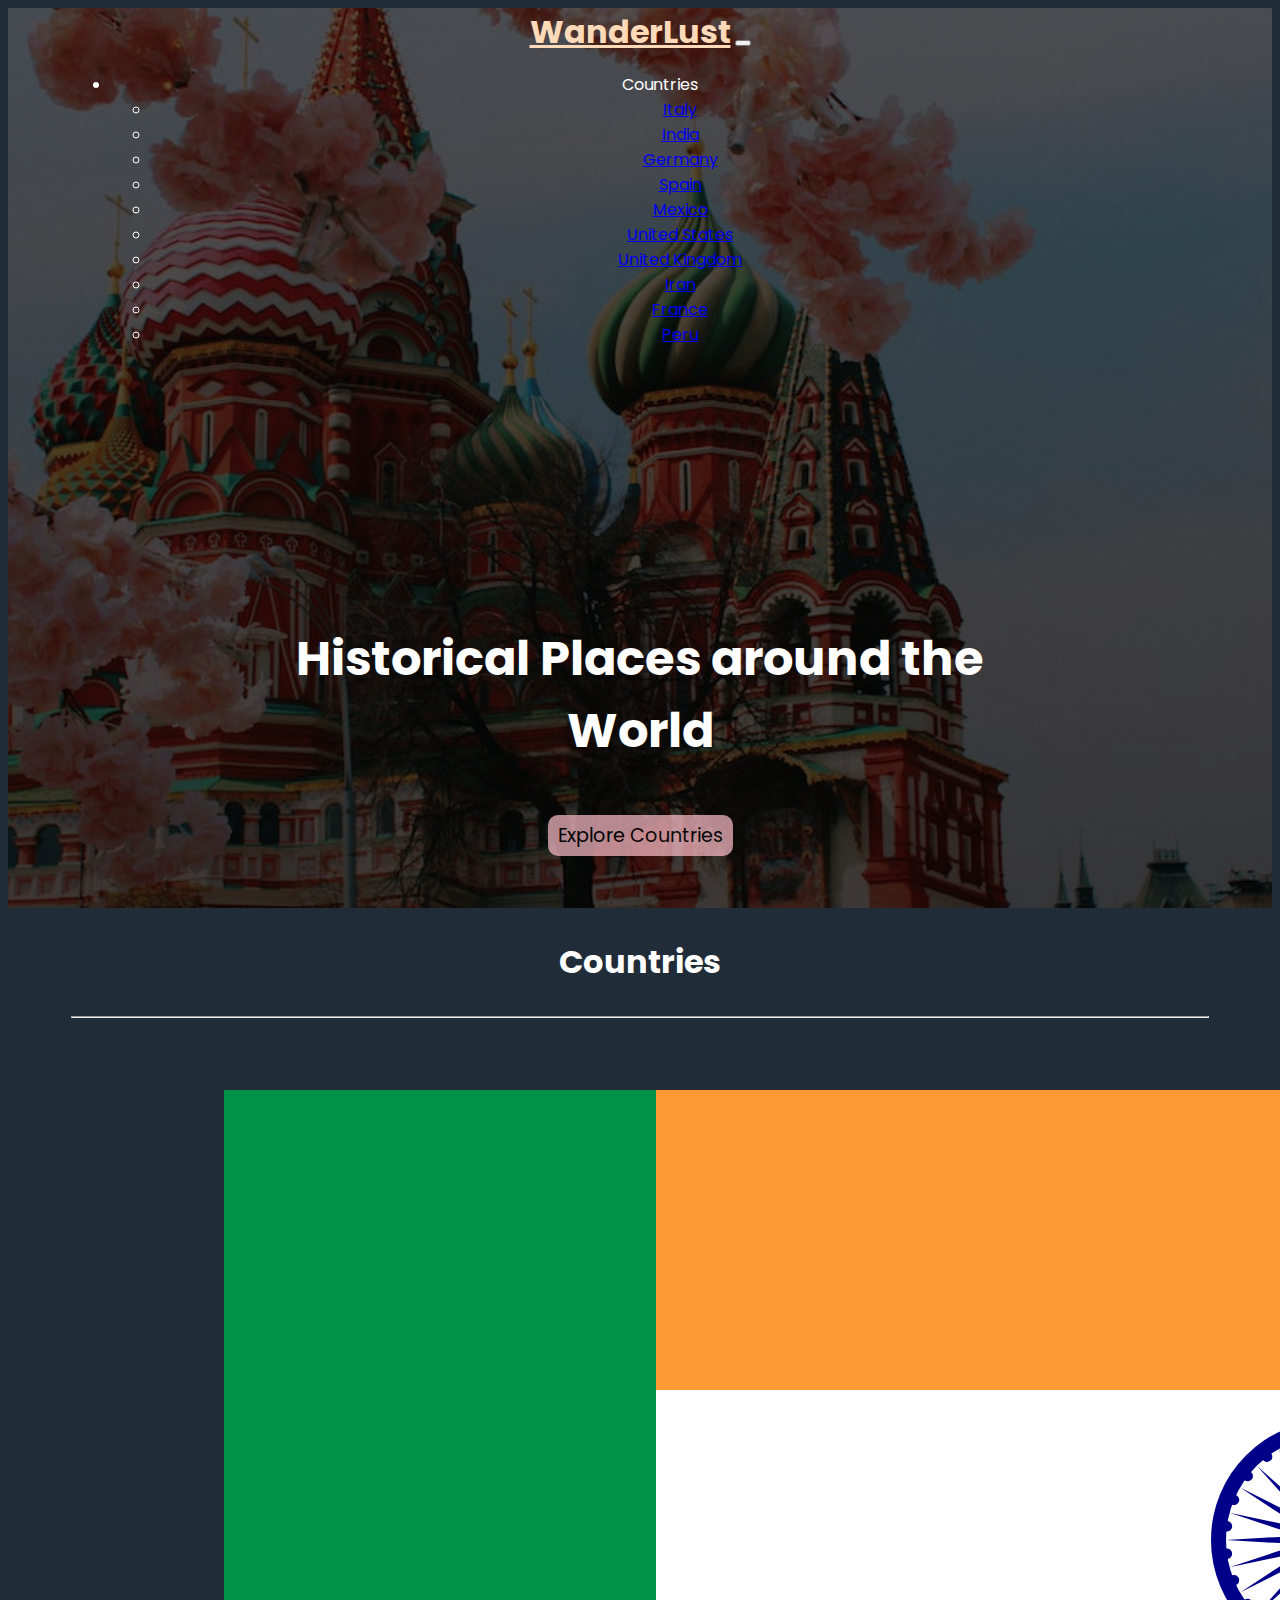
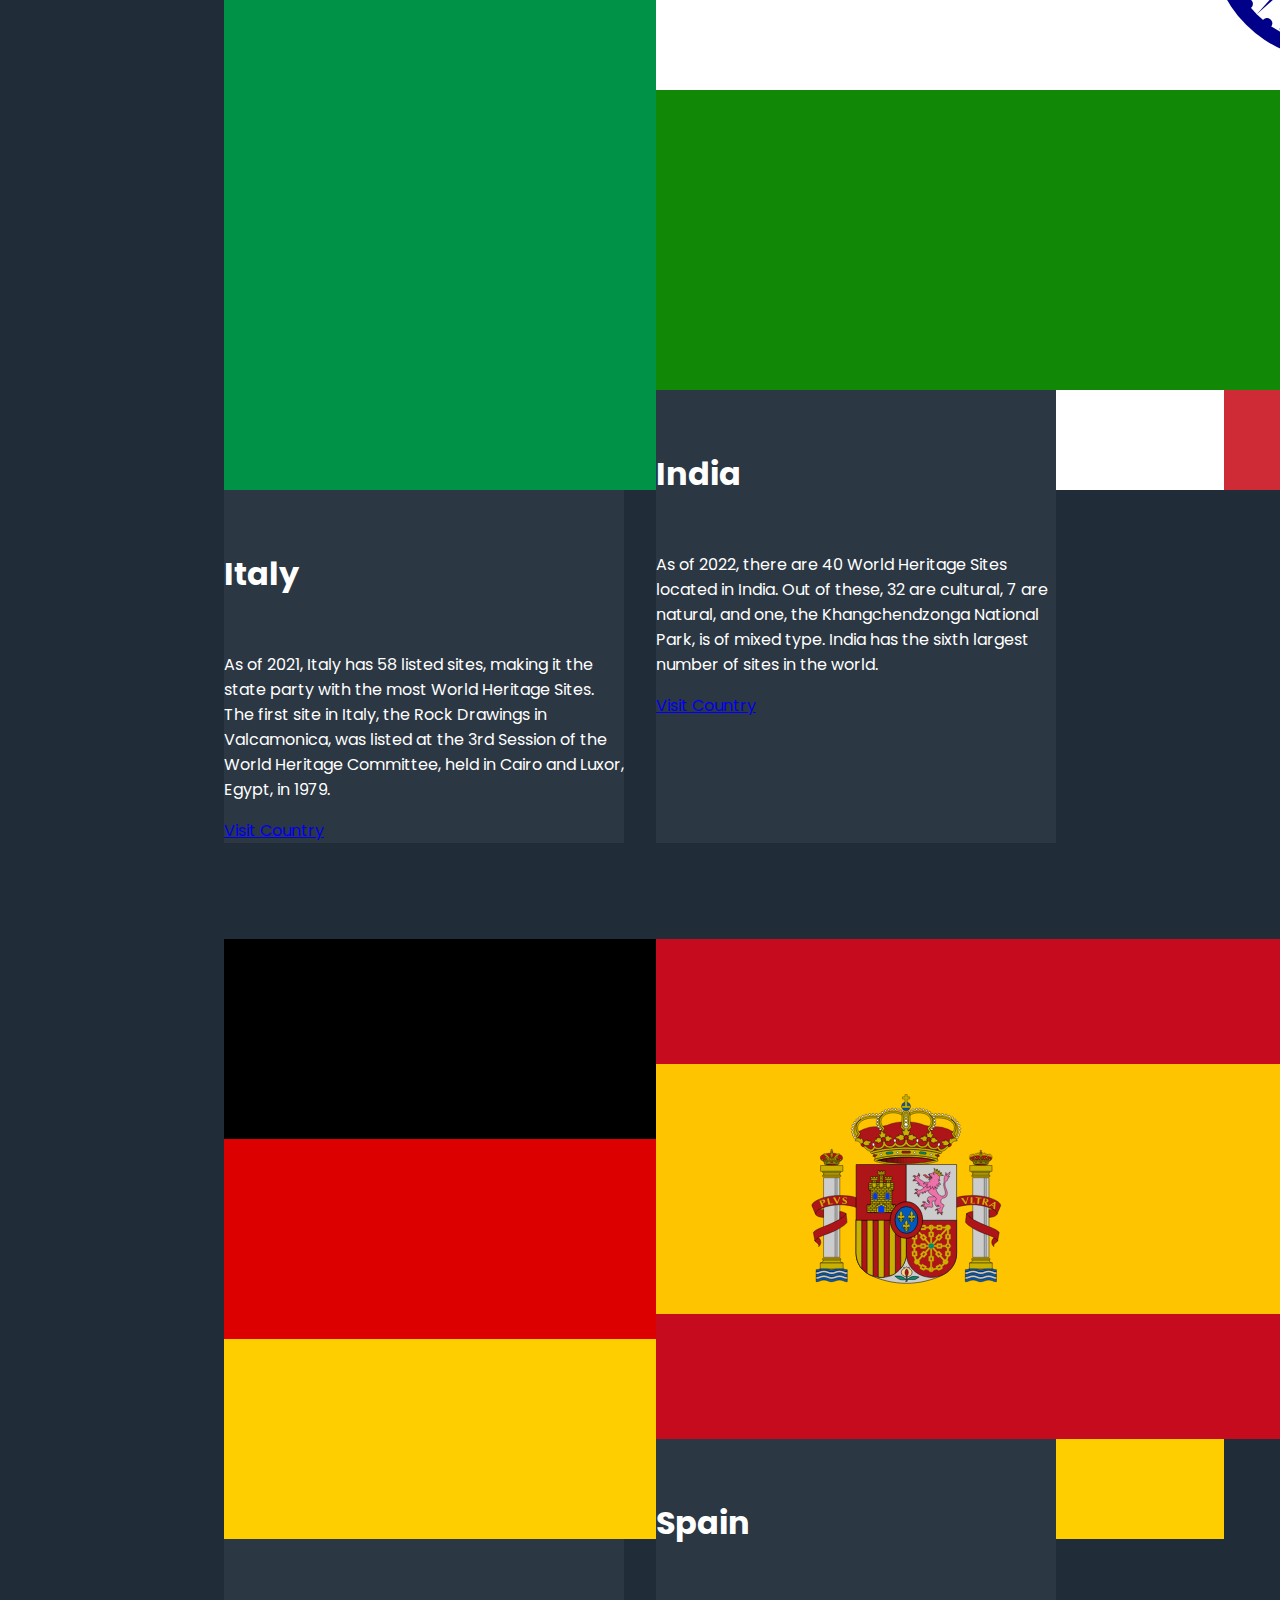
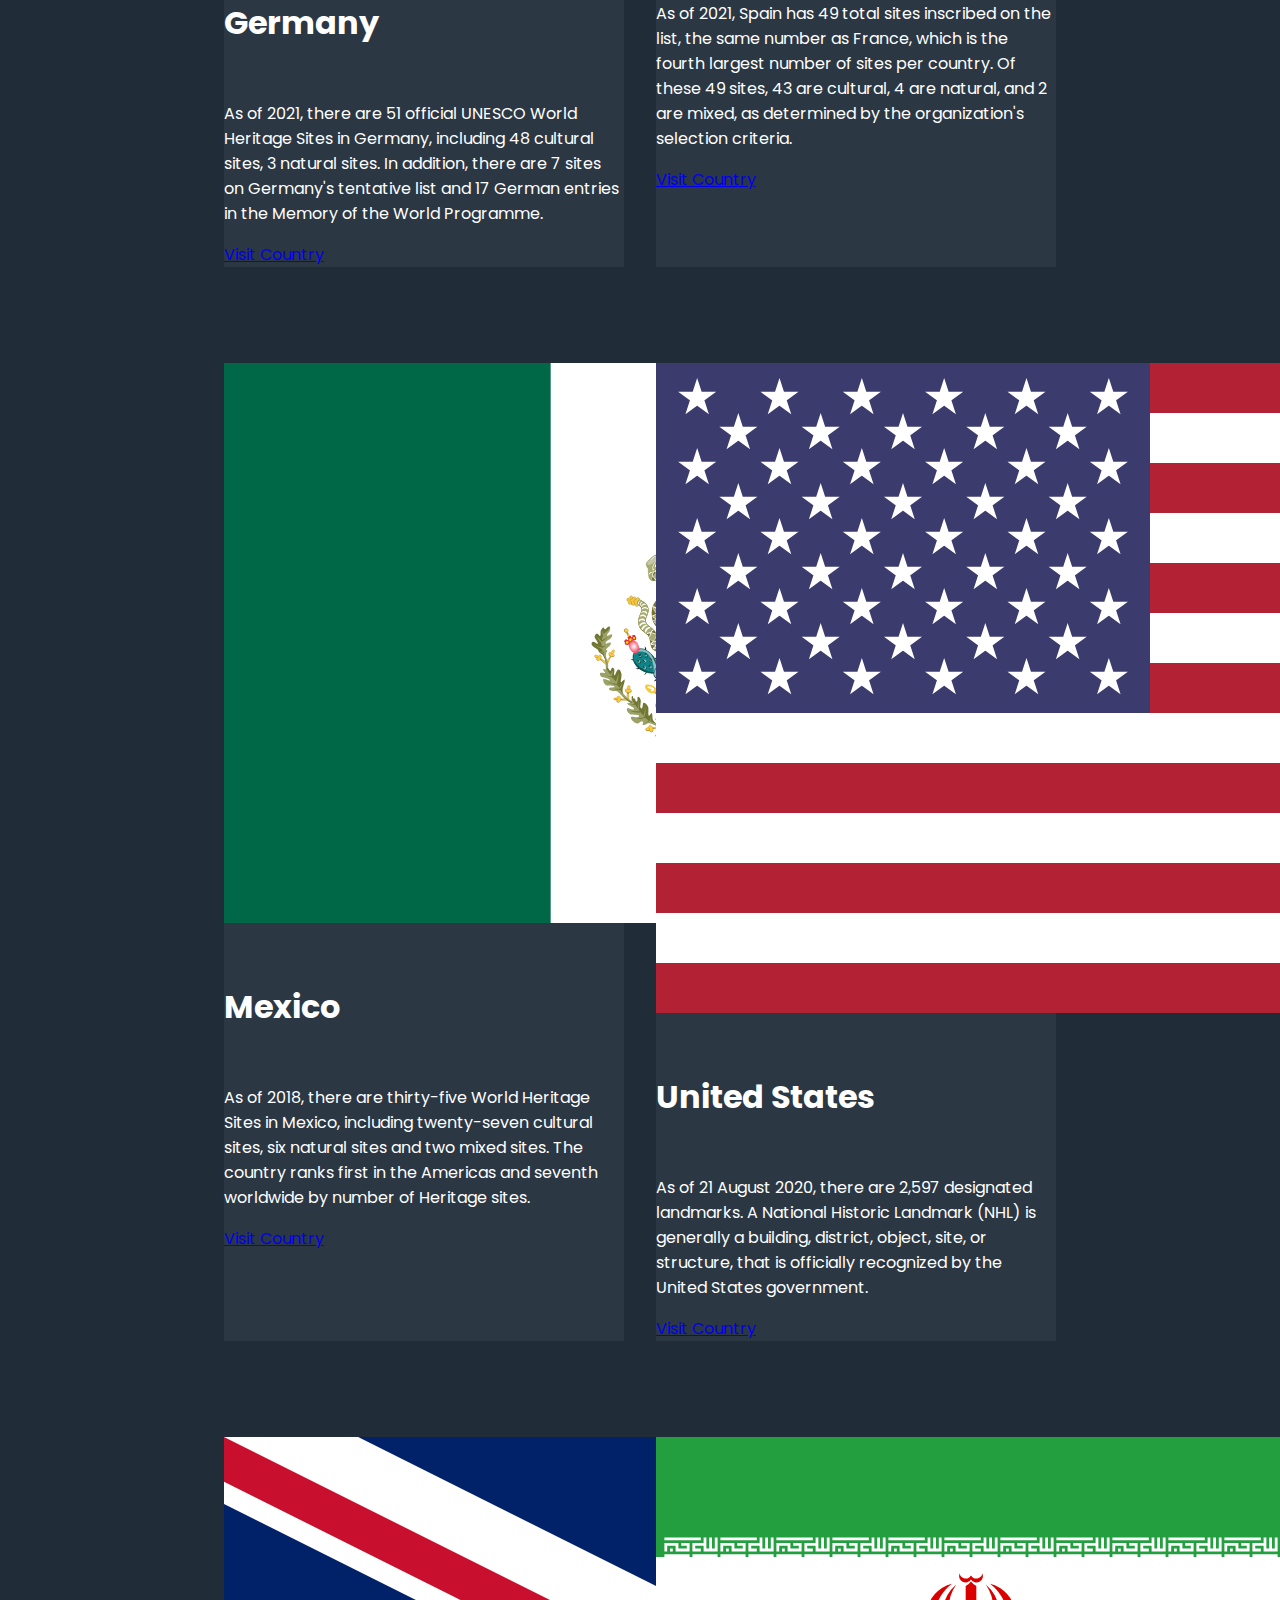
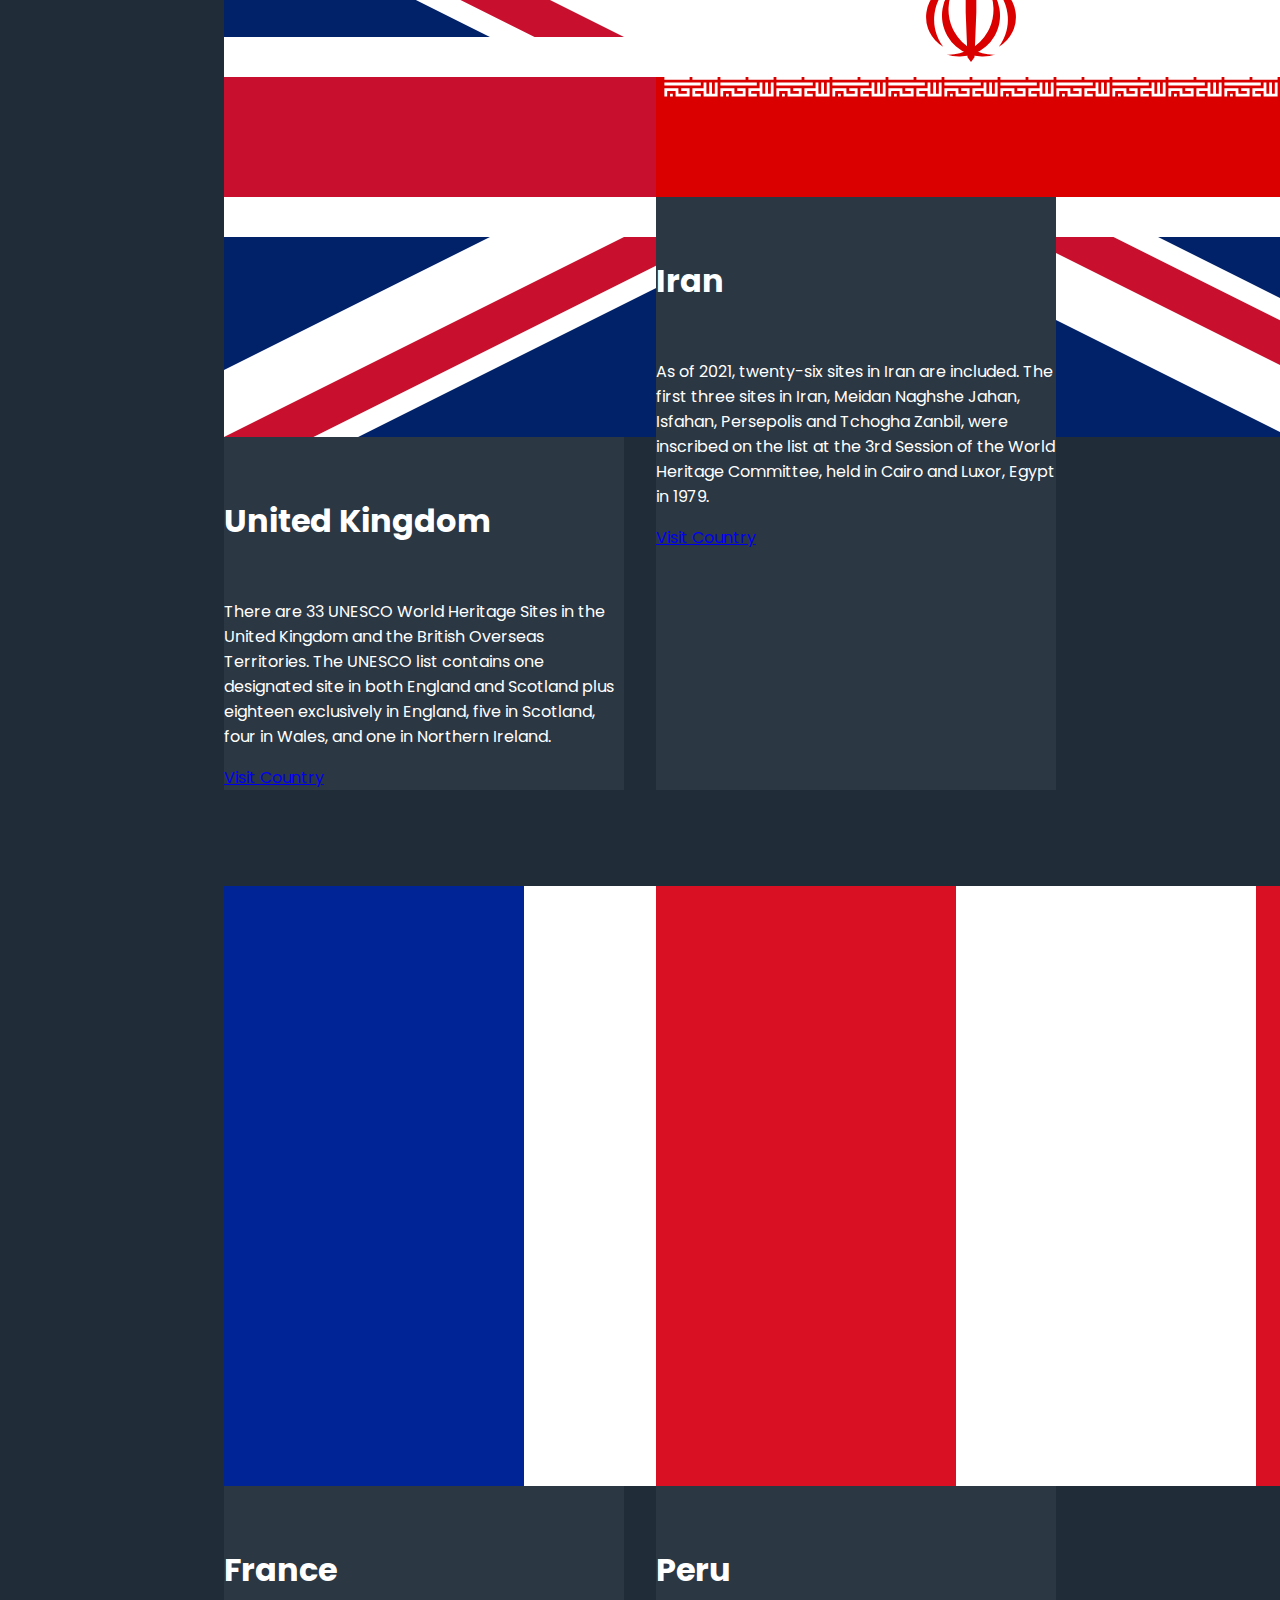
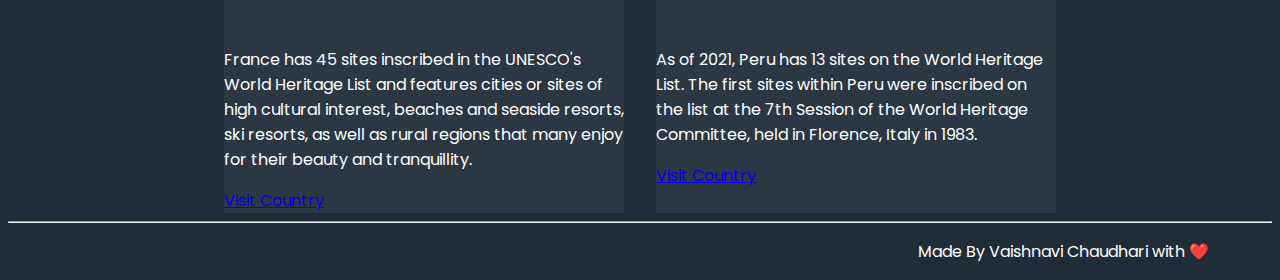
<file: index.html>
<!DOCTYPE html>
<html lang="en">
  <head>
    <meta charset="UTF-8" />
    <meta http-equiv="X-UA-Compatible" content="IE=edge" />
    <meta name="viewport" content="width=device-width, initial-scale=1.0" />
    <!-- CSS only -->
    <link rel="preconnect" href="https://fonts.googleapis.com" />
    <link rel="preconnect" href="https://fonts.gstatic.com" crossorigin />
    <link
      href="https://fonts.googleapis.com/css2?family=Poppins:wght@400;600;700&display=swap"
      rel="stylesheet"
    />
    <link
      href="https://cdn.jsdelivr.net/npm/bootstrap@5.2.0/dist/css/bootstrap.min.css"
      rel="stylesheet"
      integrity="sha384-gH2yIJqKdNHPEq0n4Mqa/HGKIhSkIHeL5AyhkYV8i59U5AR6csBvApHHNl/vI1Bx"
      crossorigin="anonymous"
    />
    <link rel="stylesheet" href="index.css" />
    <title>Historical Places</title>
  </head>
  <body style="background: rgb(32, 44, 55)">
    <div class="container1">
      <div class="hero">
        <nav class="navbar navbar-expand-lg" style="width: 90%; margin: auto">
          <div class="container-fluid">
            <a
              class="navbar-brand"
              style="color: peachpuff; font-size: 2rem; font-weight: bold"
              href="index.html"
              >WanderLust</a
            >
            <button
              class="navbar-toggler"
              type="button"
              data-bs-toggle="collapse"
              data-bs-target="#navbarNavDropdown"
              aria-controls="navbarNavDropdown"
              aria-expanded="false"
              aria-label="Toggle navigation"
            >
              <span class="navbar-toggler-icon"></span>
            </button>
            <div class="collapse navbar-collapse" id="navbarNavDropdown">
              <ul class="navbar-nav">
                <li class="nav-item dropdown">
                  <a
                    class="nav-link dropdown-toggle"
                    role="button"
                    data-bs-toggle="dropdown"
                    aria-expanded="false"
                  >
                    Countries
                  </a>
                  <ul class="dropdown-menu">
                    <li><a class="dropdown-item" href="#italy">Italy</a></li>
                    <li><a class="dropdown-item" href="#india">India</a></li>
                    <li>
                      <a class="dropdown-item" href="#germany">Germany</a>
                    </li>
                    <li><a class="dropdown-item" href="#spain">Spain</a></li>
                    <li><a class="dropdown-item" href="#mexico">Mexico</a></li>
                    <li>
                      <a class="dropdown-item" href="#us">United States</a>
                    </li>
                    <li>
                      <a class="dropdown-item" href="#uk">United Kingdom</a>
                    </li>
                    <li><a class="dropdown-item" href="#iran">Iran</a></li>
                    <li><a class="dropdown-item" href="#france">France</a></li>
                    <li><a class="dropdown-item" href="#peru">Peru</a></li>
                  </ul>
                </li>
              </ul>
            </div>
          </div>
        </nav>
        <div class="heading">
          <h1 class="title1">Historical Places around the World</h1>
          <a class="transition1" href="#card-section">Explore Countries</a>
        </div>
      </div>
      <div id="card-section">
        <h1
          style="
            text-align: center;
            font-weight: bold;
            margin: 30px auto;
            color: white;
          "
        >
          Countries
        </h1>
        <hr style="color: white" />
        <div
          style="
            display: inline-flex;
            flex-wrap: wrap;
            gap: 2rem;
            justify-content: center;
          "
        >
          <div
            class="card"
            id="italy"
            style="
              width: 25rem;
              margin-top: 4rem;
              background-color: rgb(43, 55, 67);
              color: white;
            "
          >
            <img src="./images/Italy.svg" class="card-img-top" alt="..." />
            <div class="card-body">
              <h5 class="card-title" style="font-size: 2rem; font-weight: bold">
                Italy
              </h5>
              <p class="card-text">
                As of 2021, Italy has 58 listed sites, making it the state party
                with the most World Heritage Sites. The first site in Italy, the
                Rock Drawings in Valcamonica, was listed at the 3rd Session of
                the World Heritage Committee, held in Cairo and Luxor, Egypt, in
                1979.
              </p>
              <a href="./italy.html" class="btn btn-primary">Visit Country</a>
            </div>
          </div>
          <div
            class="card"
            id="india"
            style="
              width: 25rem;
              margin-top: 4rem;
              background-color: rgb(43, 55, 67);
              color: white;
            "
          >
            <img src="./images/india.svg" class="card-img-top" alt="..." />
            <div class="card-body">
              <h5 class="card-title" style="font-size: 2rem; font-weight: bold">
                India
              </h5>
              <p class="card-text">
                As of 2022, there are 40 World Heritage Sites located in India.
                Out of these, 32 are cultural, 7 are natural, and one, the
                Khangchendzonga National Park, is of mixed type. India has the
                sixth largest number of sites in the world.
              </p>
              <a href="./india.html" class="btn btn-primary">Visit Country</a>
            </div>
          </div>
          <div
            class="card"
            id="germany"
            style="
              width: 25rem;
              margin-top: 4rem;
              background-color: rgb(43, 55, 67);
              color: white;
            "
          >
            <img src="./images/Germany.svg" class="card-img-top" alt="..." />
            <div class="card-body">
              <h5 class="card-title" style="font-size: 2rem; font-weight: bold">
                Germany
              </h5>
              <p class="card-text">
                As of 2021, there are 51 official UNESCO World Heritage Sites in
                Germany, including 48 cultural sites, 3 natural sites. In
                addition, there are 7 sites on Germany's tentative list and 17
                German entries in the Memory of the World Programme.
              </p>
              <a href="./germany.html" class="btn btn-primary">Visit Country</a>
            </div>
          </div>
          <div
            class="card"
            id="spain"
            style="
              width: 25rem;
              margin-top: 4rem;
              background-color: rgb(43, 55, 67);
              color: white;
            "
          >
            <img src="./images/Spain.svg" class="card-img-top" alt="..." />
            <div class="card-body">
              <h5 class="card-title" style="font-size: 2rem; font-weight: bold">
                Spain
              </h5>
              <p class="card-text">
                As of 2021, Spain has 49 total sites inscribed on the list, the
                same number as France, which is the fourth largest number of
                sites per country. Of these 49 sites, 43 are cultural, 4 are
                natural, and 2 are mixed, as determined by the organization's
                selection criteria.
              </p>
              <a href="./spain.html" class="btn btn-primary">Visit Country</a>
            </div>
          </div>
          <div
            class="card"
            id="mexico"
            style="
              width: 25rem;
              margin-top: 4rem;
              background-color: rgb(43, 55, 67);
              color: white;
            "
          >
            <img src="./images/Mexico.svg" class="card-img-top" alt="..." />
            <div class="card-body">
              <h5 class="card-title" style="font-size: 2rem; font-weight: bold">
                Mexico
              </h5>
              <p class="card-text">
                As of 2018, there are thirty-five World Heritage Sites in
                Mexico, including twenty-seven cultural sites, six natural sites
                and two mixed sites. The country ranks first in the Americas and
                seventh worldwide by number of Heritage sites.
              </p>
              <a href="./mexico.html" class="btn btn-primary">Visit Country</a>
            </div>
          </div>
          <div
            class="card"
            id="usa"
            style="
              width: 25rem;
              margin-top: 4rem;
              background-color: rgb(43, 55, 67);
              color: white;
            "
          >
            <img src="./images/USA.svg" class="card-img-top" alt="..." />
            <div class="card-body">
              <h5 class="card-title" style="font-size: 2rem; font-weight: bold">
                United States
              </h5>
              <p class="card-text">
                As of 21 August 2020, there are 2,597 designated landmarks. A
                National Historic Landmark (NHL) is generally a building,
                district, object, site, or structure, that is officially
                recognized by the United States government.
              </p>
              <a href="./usa.html" class="btn btn-primary">Visit Country</a>
            </div>
          </div>
          <div
            class="card"
            id="uk"
            style="
              width: 25rem;
              margin-top: 4rem;
              background-color: rgb(43, 55, 67);
              color: white;
            "
          >
            <img src="./images/UK.svg" class="card-img-top" alt="..." />
            <div class="card-body">
              <h5 class="card-title" style="font-size: 2rem; font-weight: bold">
                United Kingdom
              </h5>
              <p class="card-text">
                There are 33 UNESCO World Heritage Sites in the United Kingdom
                and the British Overseas Territories. The UNESCO list contains
                one designated site in both England and Scotland plus eighteen
                exclusively in England, five in Scotland, four in Wales, and one
                in Northern Ireland.
              </p>
              <a href="./uk.html" class="btn btn-primary">Visit Country</a>
            </div>
          </div>
          <div
            class="card"
            id="iran"
            style="
              width: 25rem;
              margin-top: 4rem;
              background-color: rgb(43, 55, 67);
              color: white;
            "
          >
            <img src="./images/Iran.svg" class="card-img-top" alt="..." />
            <div class="card-body">
              <h5 class="card-title" style="font-size: 2rem; font-weight: bold">
                Iran
              </h5>
              <p class="card-text">
                As of 2021, twenty-six sites in Iran are included. The first
                three sites in Iran, Meidan Naghshe Jahan, Isfahan, Persepolis
                and Tchogha Zanbil, were inscribed on the list at the 3rd
                Session of the World Heritage Committee, held in Cairo and
                Luxor, Egypt in 1979.
              </p>
              <a href="./iran.html" class="btn btn-primary">Visit Country</a>
            </div>
          </div>
          <div
            class="card"
            id="france"
            style="
              width: 25rem;
              margin-top: 4rem;
              background-color: rgb(43, 55, 67);
              color: white;
            "
          >
            <img src="./images/France.svg" class="card-img-top" alt="..." />
            <div class="card-body">
              <h5 class="card-title" style="font-size: 2rem; font-weight: bold">
                France
              </h5>
              <p class="card-text">
                France has 45 sites inscribed in the UNESCO's World Heritage
                List and features cities or sites of high cultural interest,
                beaches and seaside resorts, ski resorts, as well as rural
                regions that many enjoy for their beauty and tranquillity.
              </p>
              <a href="./france.html" class="btn btn-primary">Visit Country</a>
            </div>
          </div>
          <div
            class="card"
            id="peru"
            style="
              width: 25rem;
              margin-top: 4rem;
              background-color: rgb(43, 55, 67);
              color: white;
            "
          >
            <img src="./images/Peru.svg" class="card-img-top" alt="..." />
            <div class="card-body">
              <h5 class="card-title" style="font-size: 2rem; font-weight: bold">
                Peru
              </h5>
              <p class="card-text">
                As of 2021, Peru has 13 sites on the World Heritage List. The
                first sites within Peru were inscribed on the list at the 7th
                Session of the World Heritage Committee, held in Florence, Italy
                in 1983.
              </p>
              <a href="./peru.html" class="btn btn-primary">Visit Country</a>
            </div>
          </div>
        </div>
      </div>
      <hr style="color: white" />
      <div
        class="footer"
        style="margin-top: 1.5rem; width: 90%; margin: 0 auto"
      >
        <p style="color: white; font-size: 1rem; text-align: right">
          Made By Vaishnavi Chaudhari with ❤️
        </p>
      </div>
    </div>

    <script
      src="https://cdn.jsdelivr.net/npm/@popperjs/core@2.11.5/dist/umd/popper.min.js"
      integrity="sha384-Xe+8cL9oJa6tN/veChSP7q+mnSPaj5Bcu9mPX5F5xIGE0DVittaqT5lorf0EI7Vk"
      crossorigin="anonymous"
    ></script>
    <script
      src="https://cdn.jsdelivr.net/npm/bootstrap@5.2.0/dist/js/bootstrap.min.js"
      integrity="sha384-ODmDIVzN+pFdexxHEHFBQH3/9/vQ9uori45z4JjnFsRydbmQbmL5t1tQ0culUzyK"
      crossorigin="anonymous"
    ></script>
  </body>
</html>
</file>
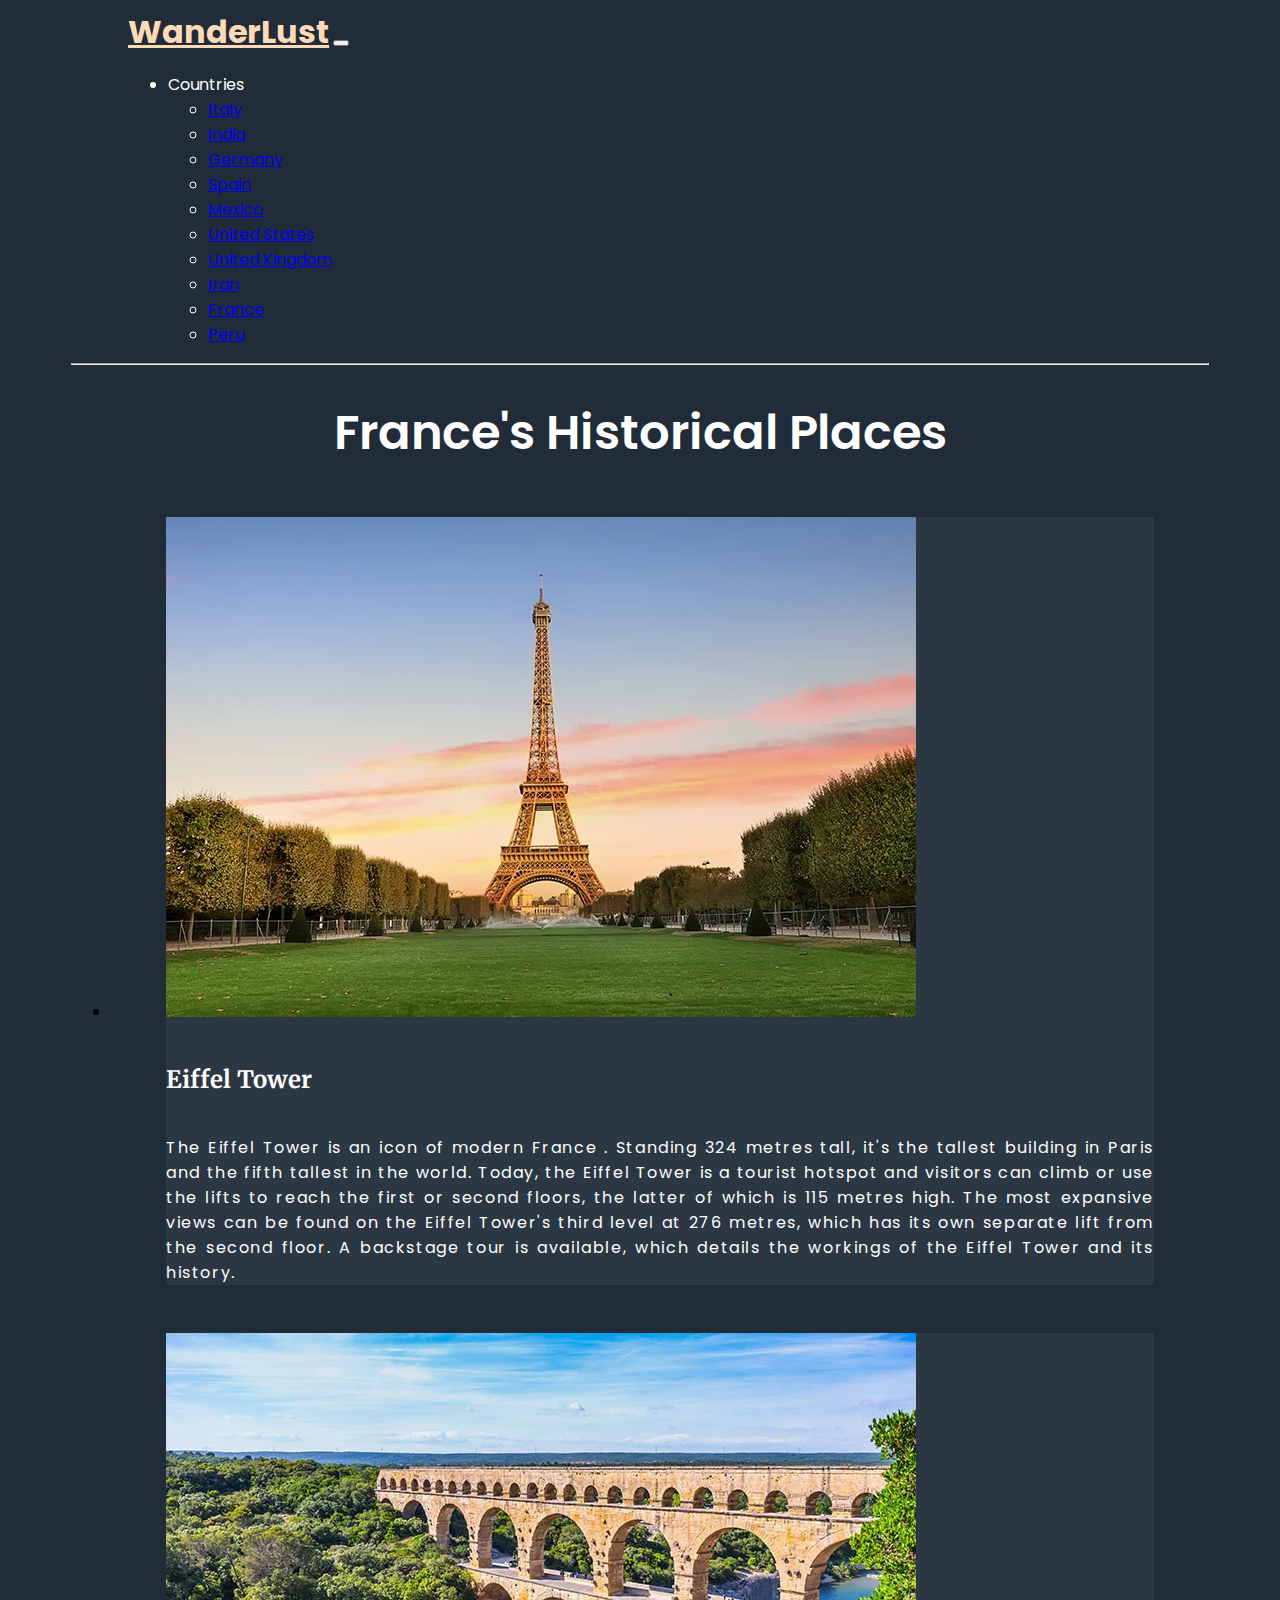
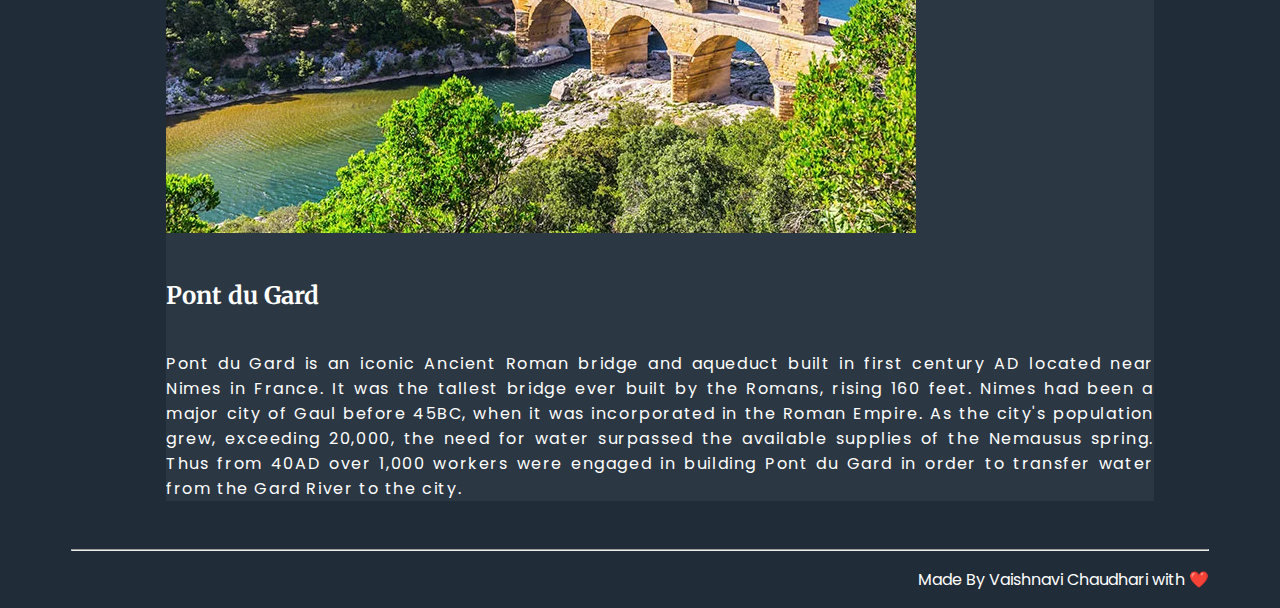
<file: france.html>
<!DOCTYPE html>
<html lang="en">
  <head>
    <meta charset="UTF-8" />
    <meta http-equiv="X-UA-Compatible" content="IE=edge" />
    <meta name="viewport" content="width=device-width, initial-scale=1.0" />

    <link rel="preconnect" href="https://fonts.googleapis.com" />
    <link rel="preconnect" href="https://fonts.gstatic.com" crossorigin />
    <link
      href="https://fonts.googleapis.com/css2?family=Merriweather:ital,wght@0,700;1,700&family=Poppins:wght@400;600;700&display=swap"
      rel="stylesheet"
    />
    <link
      href="https://cdn.jsdelivr.net/npm/bootstrap@5.2.0/dist/css/bootstrap.min.css"
      rel="stylesheet"
      integrity="sha384-gH2yIJqKdNHPEq0n4Mqa/HGKIhSkIHeL5AyhkYV8i59U5AR6csBvApHHNl/vI1Bx"
      crossorigin="anonymous"
    />
    <link rel="stylesheet" href="index.css" />
    <title>France</title>
  </head>
  <body style="background: rgb(32, 44, 55)">
    <div style="width: 90%; margin: 0 auto">
      <nav class="navbar navbar-expand-lg" style="width: 90%; margin: auto">
        <div class="container-fluid">
          <a
            class="navbar-brand"
            style="color: peachpuff; font-size: 2rem; font-weight: bold"
            href="./index.html"
            >WanderLust</a
          >
          <button
            class="navbar-toggler"
            type="button"
            data-bs-toggle="collapse"
            data-bs-target="#navbarNavDropdown"
            aria-controls="navbarNavDropdown"
            aria-expanded="false"
            aria-label="Toggle navigation"
          >
            <span class="navbar-toggler-icon"></span>
          </button>
          <div class="collapse navbar-collapse" id="navbarNavDropdown">
            <ul class="navbar-nav">
              <li class="nav-item dropdown">
                <a
                  class="nav-link dropdown-toggle"
                  role="button"
                  data-bs-toggle="dropdown"
                  aria-expanded="false"
                >
                  Countries
                </a>
                <ul class="dropdown-menu">
                  <li>
                    <a class="dropdown-item" href="./italy.html">Italy</a>
                  </li>
                  <li><a class="dropdown-item" href="india.html">India</a></li>
                  <li>
                    <a class="dropdown-item" href="./germany.html">Germany</a>
                  </li>
                  <li>
                    <a class="dropdown-item" href="./spain.html">Spain</a>
                  </li>
                  <li>
                    <a class="dropdown-item" href="./mexico.html">Mexico</a>
                  </li>
                  <li>
                    <a class="dropdown-item" href="./usa.html">United States</a>
                  </li>
                  <li>
                    <a class="dropdown-item" href="./uk.html">United Kingdom</a>
                  </li>
                  <li><a class="dropdown-item" href="./iran.html">Iran</a></li>
                  <li>
                    <a class="dropdown-item" href="./france.html">France</a>
                  </li>
                  <li><a class="dropdown-item" href="./peru.html">Peru</a></li>
                </ul>
              </li>
            </ul>
          </div>
        </div>
      </nav>
      <hr style="color: white" />
      <div class="flex"></div>
      <h1
        style="
          color: white;
          font-size: 3rem;
          text-align: center;
          font-weight: 600;
        "
      >
        France's Historical Places
      </h1>

      <div>
        <ul>
          <li>
            <div
              class="card mb-3"
              style="
                max-width: 90%;
                margin: 3rem auto;
                background-color: rgb(43, 55, 67);
                color: white;
              "
            >
              <div class="row g-0">
                <div class="col-md-4">
                  <img
                    src="./images/The-Eiffel-Tower.webp"
                    class="img-fluid rounded-start"
                    alt="..."
                  />
                </div>
                <div class="col-md-8">
                  <div class="card-body">
                    <h5
                      class="card-title country"
                      style="
                        font-size: 1.5rem;
                        font-family: 'Merriweather', serif;
                        font-weight: bold;
                      "
                    >
                      Eiffel Tower
                    </h5>
                    <p
                      class="card-text"
                      style="
                        margin-top: 10px;
                        letter-spacing: 0.1rem;
                        text-align: justify;
                      "
                    >
                    The Eiffel Tower is an icon of modern France . Standing 324 metres tall, it's the tallest building in Paris and the fifth tallest in the world. Today, the Eiffel Tower is a tourist hotspot and visitors can climb or use the lifts to reach the first or second floors, the latter of which is 115 metres high. The most expansive views can be found on the Eiffel Tower's third level at 276 metres, which has its own separate lift from the second floor. A backstage tour is available, which details the workings of the Eiffel Tower and its history.
                    </p>
                  </div>
                </div>
              </div>
            </div>
            <div
              class="card mb-3"
              style="
                max-width: 90%;
                margin: 3rem auto;
                background-color: rgb(43, 55, 67);
                color: white;
              "
            >
              <div class="row g-0">
                <div class="col-md-4">
                  <img
                    src="./images/pont-du-gard.webp"
                    class="img-fluid rounded-start"
                    alt="..."
                  />
                </div>
                <div class="col-md-8">
                  <div class="card-body">
                    <h5
                      class="card-title country"
                      style="
                        font-size: 1.5rem;
                        font-family: 'Merriweather', serif;
                        font-weight: bold;
                      "
                    >
                    Pont du Gard
                    </h5>
                    <p
                      class="card-text"
                      style="
                        margin-top: 10px;
                        letter-spacing: 0.1rem;
                        text-align: justify;
                      "
                    >
                    Pont du Gard is an iconic Ancient Roman bridge and aqueduct built in first century AD located near Nimes in France. It was the tallest bridge ever built by the Romans, rising 160 feet. Nimes had been a major city of Gaul before 45BC, when it was incorporated in the Roman Empire. As the city's population grew, exceeding 20,000, the need for water surpassed the available supplies of the Nemausus spring. Thus from 40AD over 1,000 workers were engaged in building Pont du Gard in order to transfer water from the Gard River to the city.
                    </p>
                  </div>
                </div>
              </div>
            </div>
          </li>
        </ul>
        <hr style="color: white" />
        <div
          class="footer"
          style="margin-top: 1.5rem; width: 100%; margin: 0 auto"
        >
          <p style="color: white; font-size: 1rem; text-align: right">
            Made By Vaishnavi Chaudhari with ❤️
          </p>
        </div>
      </div>
    </div>

    <script
      src="https://cdn.jsdelivr.net/npm/@popperjs/core@2.11.5/dist/umd/popper.min.js"
      integrity="sha384-Xe+8cL9oJa6tN/veChSP7q+mnSPaj5Bcu9mPX5F5xIGE0DVittaqT5lorf0EI7Vk"
      crossorigin="anonymous"
    ></script>
    <script
      src="https://cdn.jsdelivr.net/npm/bootstrap@5.2.0/dist/js/bootstrap.min.js"
      integrity="sha384-ODmDIVzN+pFdexxHEHFBQH3/9/vQ9uori45z4JjnFsRydbmQbmL5t1tQ0culUzyK"
      crossorigin="anonymous"
    ></script>
  </body>
</html>
</file>
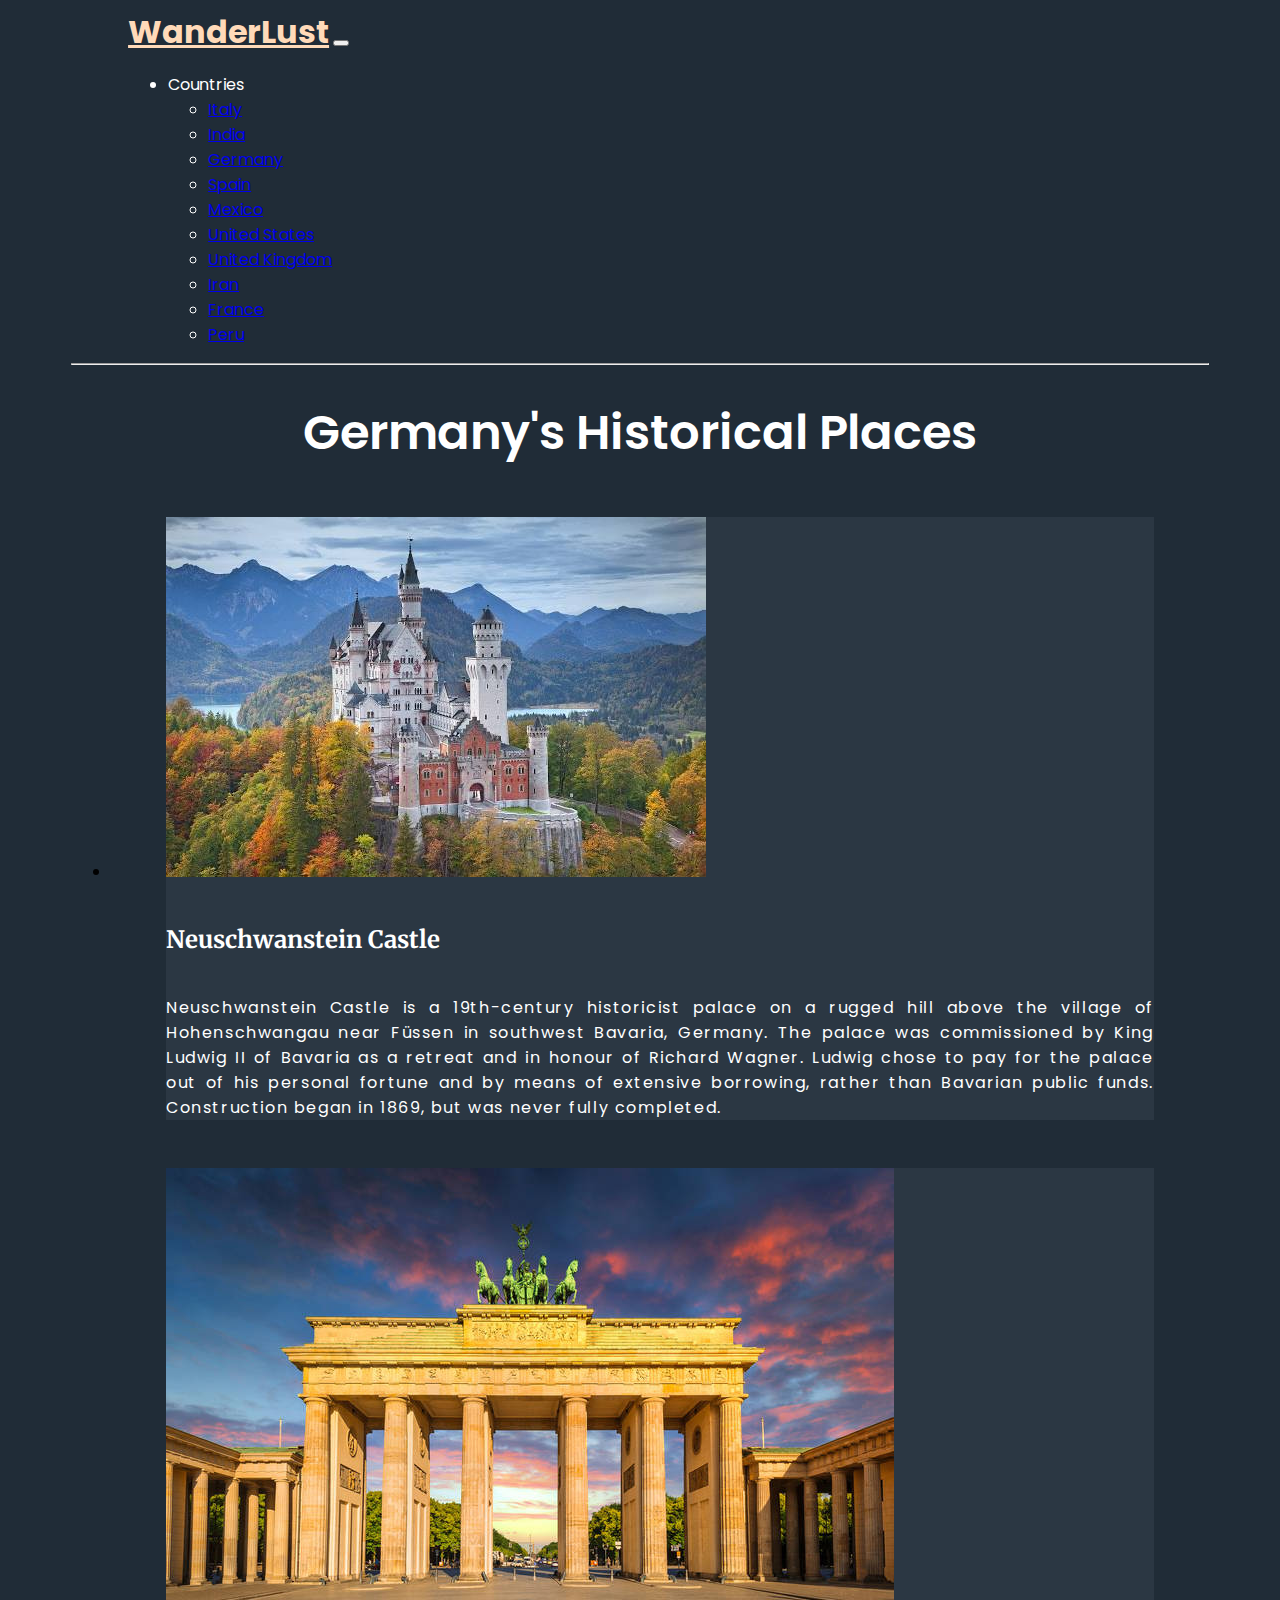
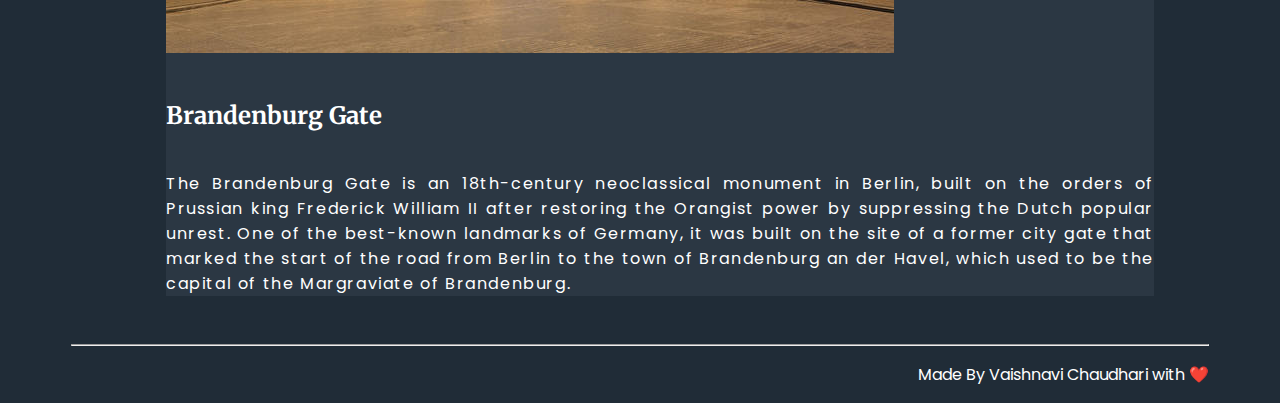
<file: germany.html>
<!DOCTYPE html>
<html lang="en">
  <head>
    <meta charset="UTF-8" />
    <meta http-equiv="X-UA-Compatible" content="IE=edge" />
    <meta name="viewport" content="width=device-width, initial-scale=1.0" />

    <link rel="preconnect" href="https://fonts.googleapis.com" />
    <link rel="preconnect" href="https://fonts.gstatic.com" crossorigin />
    <link
      href="https://fonts.googleapis.com/css2?family=Merriweather:ital,wght@0,700;1,700&family=Poppins:wght@400;600;700&display=swap"
      rel="stylesheet"
    />
    <link
      href="https://cdn.jsdelivr.net/npm/bootstrap@5.2.0/dist/css/bootstrap.min.css"
      rel="stylesheet"
      integrity="sha384-gH2yIJqKdNHPEq0n4Mqa/HGKIhSkIHeL5AyhkYV8i59U5AR6csBvApHHNl/vI1Bx"
      crossorigin="anonymous"
    />
    <link rel="stylesheet" href="index.css" />
    <title>Germany</title>
  </head>
  <body style="background: rgb(32, 44, 55)">
    <div style="width: 90%; margin: 0 auto">
      <nav class="navbar navbar-expand-lg" style="width: 90%; margin: auto">
        <div class="container-fluid">
          <a
            class="navbar-brand"
            style="color: peachpuff; font-size: 2rem; font-weight: bold"
            href="./index.html"
            >WanderLust</a
          >
          <button
            class="navbar-toggler"
            type="button"
            data-bs-toggle="collapse"
            data-bs-target="#navbarNavDropdown"
            aria-controls="navbarNavDropdown"
            aria-expanded="false"
            aria-label="Toggle navigation"
          >
            <span class="navbar-toggler-icon"></span>
          </button>
          <div class="collapse navbar-collapse" id="navbarNavDropdown">
            <ul class="navbar-nav">
              <li class="nav-item dropdown">
                <a
                  class="nav-link dropdown-toggle"
                  role="button"
                  data-bs-toggle="dropdown"
                  aria-expanded="false"
                >
                  Countries
                </a>
                <ul class="dropdown-menu">
                  <li>
                    <a class="dropdown-item" href="./italy.html">Italy</a>
                  </li>
                  <li>
                    <a class="dropdown-item" href="./india.html">India</a>
                  </li>
                  <li>
                    <a class="dropdown-item" href="germany.html">Germany</a>
                  </li>
                  <li>
                    <a class="dropdown-item" href="./spain.html">Spain</a>
                  </li>
                  <li>
                    <a class="dropdown-item" href="./mexico.html">Mexico</a>
                  </li>
                  <li>
                    <a class="dropdown-item" href="./usa.html">United States</a>
                  </li>
                  <li>
                    <a class="dropdown-item" href="./uk.html">United Kingdom</a>
                  </li>
                  <li><a class="dropdown-item" href="./iran.html">Iran</a></li>
                  <li>
                    <a class="dropdown-item" href="./france.html">France</a>
                  </li>
                  <li><a class="dropdown-item" href="./peru.html">Peru</a></li>
                </ul>
              </li>
            </ul>
          </div>
        </div>
      </nav>
      <hr style="color: white" />
      <div class="flex"></div>
      <h1
        style="
          color: white;
          font-size: 3rem;
          text-align: center;
          font-weight: 600;
        "
      >
        Germany's Historical Places
      </h1>

      <div>
        <ul>
          <li>
            <div
              class="card mb-3"
              style="
                max-width: 90%;
                margin: 3rem auto;
                background-color: rgb(43, 55, 67);
                color: white;
              "
            >
              <div class="row g-0">
                <div class="col-md-4">
                  <img
                    src="./images/neuschwanstein.jpg"
                    class="img-fluid rounded-start"
                    alt="..."
                  />
                </div>
                <div class="col-md-8">
                  <div class="card-body">
                    <h5
                      class="card-title country"
                      style="
                        font-size: 1.5rem;
                        font-family: 'Merriweather', serif;
                        font-weight: bold;
                      "
                    >
                      Neuschwanstein Castle
                    </h5>
                    <p
                      class="card-text"
                      style="
                        margin-top: 10px;
                        letter-spacing: 0.1rem;
                        text-align: justify;
                      "
                    >
                      Neuschwanstein Castle is a 19th-century historicist palace
                      on a rugged hill above the village of Hohenschwangau near
                      Füssen in southwest Bavaria, Germany. The palace was
                      commissioned by King Ludwig II of Bavaria as a retreat and
                      in honour of Richard Wagner. Ludwig chose to pay for the
                      palace out of his personal fortune and by means of
                      extensive borrowing, rather than Bavarian public funds.
                      Construction began in 1869, but was never fully completed.
                    </p>
                  </div>
                </div>
              </div>
            </div>
            <div
              class="card mb-3"
              style="
                max-width: 90%;
                margin: 3rem auto;
                background-color: rgb(43, 55, 67);
                color: white;
              "
            >
              <div class="row g-0">
                <div class="col-md-4">
                  <img
                    src="./images/brandenburggate.jpg"
                    class="img-fluid rounded-start"
                    alt="..."
                  />
                </div>
                <div class="col-md-8">
                  <div class="card-body">
                    <h5
                      class="card-title country"
                      style="
                        font-size: 1.5rem;
                        font-family: 'Merriweather', serif;
                        font-weight: bold;
                      "
                    >
                      Brandenburg Gate
                    </h5>
                    <p
                      class="card-text"
                      style="
                        margin-top: 10px;
                        letter-spacing: 0.1rem;
                        text-align: justify;
                      "
                    >
                    The Brandenburg Gate is an 18th-century neoclassical monument in Berlin, built on the orders of Prussian king Frederick William II after restoring the Orangist power by suppressing the Dutch popular unrest. One of the best-known landmarks of Germany, it was built on the site of a former city gate that marked the start of the road from Berlin to the town of Brandenburg an der Havel, which used to be the capital of the Margraviate of Brandenburg.
                    </p>
                  </div>
                </div>
              </div>
            </div>
          </li>
        </ul>
        <hr style="color: white" />
        <div
          class="footer"
          style="margin-top: 1.5rem; width: 100%; margin: 0 auto"
        >
          <p style="color: white; font-size: 1rem; text-align: right">
            Made By Vaishnavi Chaudhari with ❤️
          </p>
        </div>
      </div>
    </div>

    <script
      src="https://cdn.jsdelivr.net/npm/@popperjs/core@2.11.5/dist/umd/popper.min.js"
      integrity="sha384-Xe+8cL9oJa6tN/veChSP7q+mnSPaj5Bcu9mPX5F5xIGE0DVittaqT5lorf0EI7Vk"
      crossorigin="anonymous"
    ></script>
    <script
      src="https://cdn.jsdelivr.net/npm/bootstrap@5.2.0/dist/js/bootstrap.min.js"
      integrity="sha384-ODmDIVzN+pFdexxHEHFBQH3/9/vQ9uori45z4JjnFsRydbmQbmL5t1tQ0culUzyK"
      crossorigin="anonymous"
    ></script>
  </body>
</html>
</file>
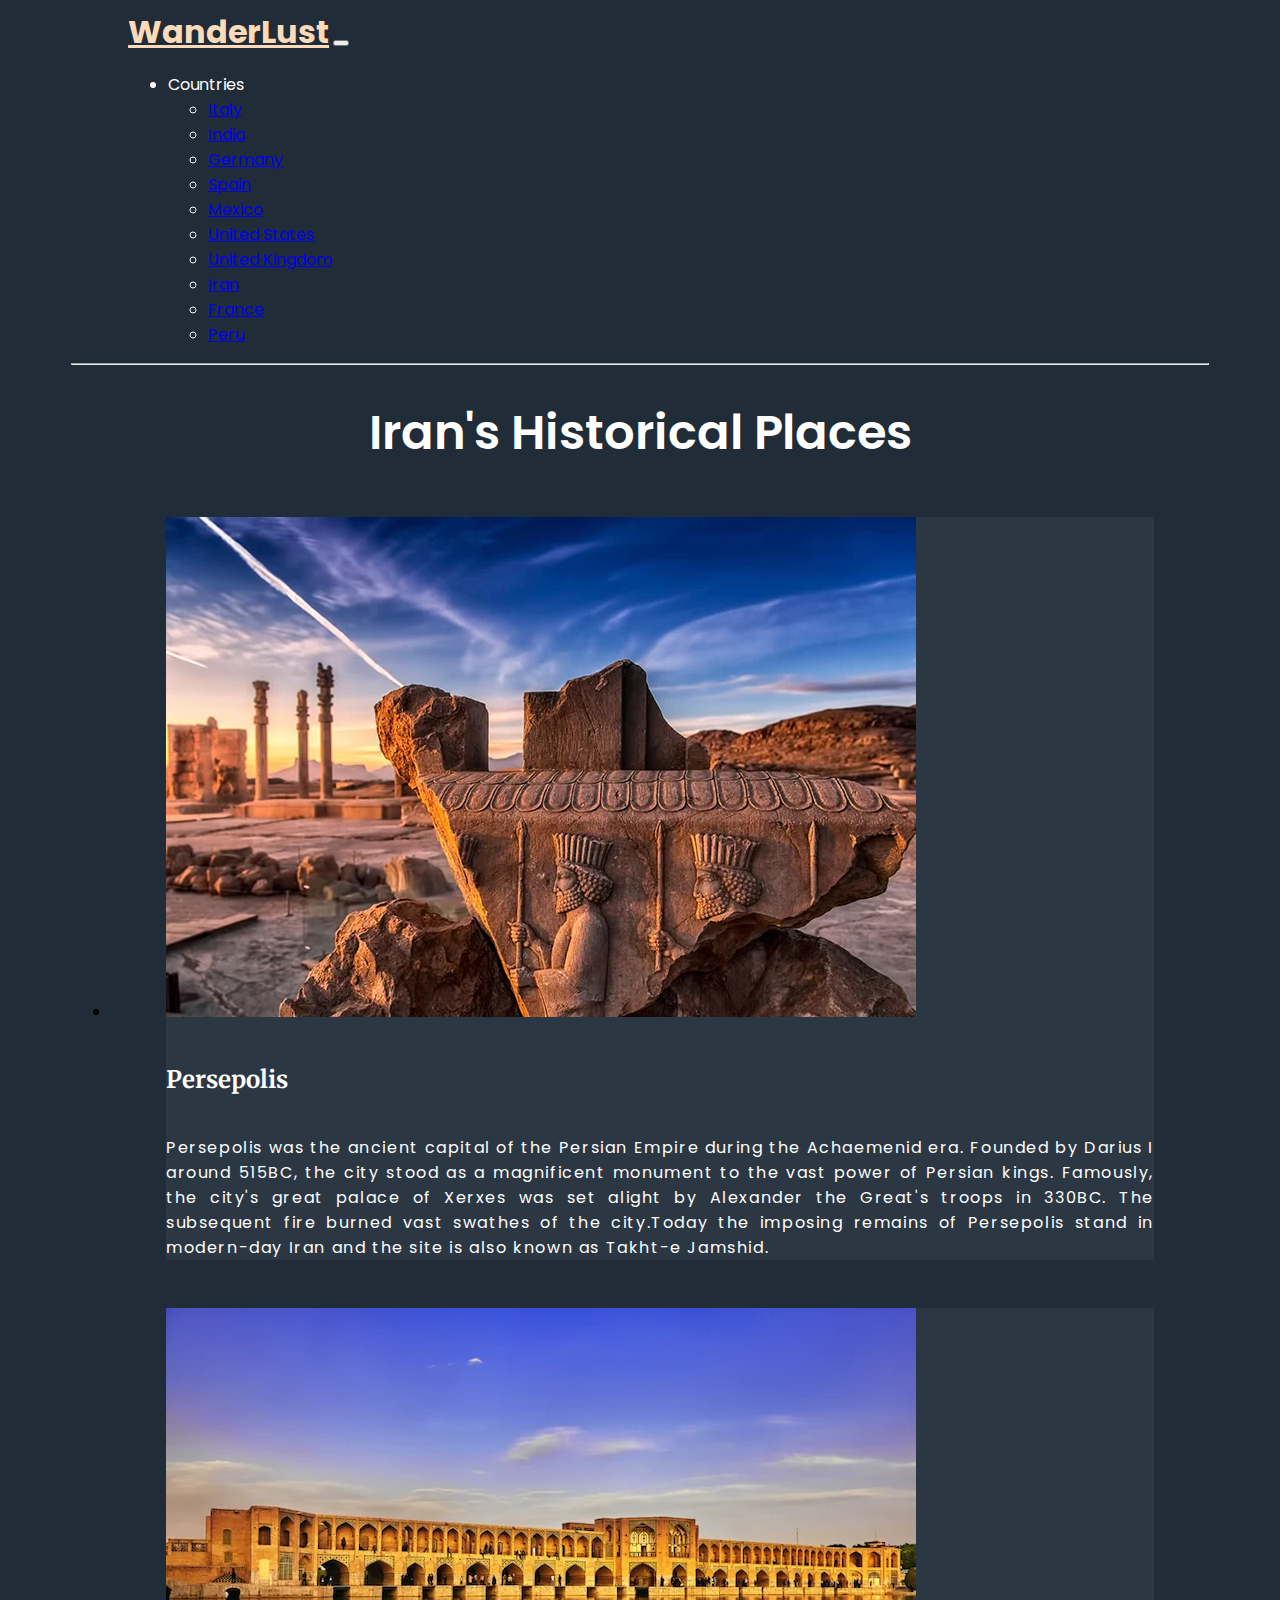
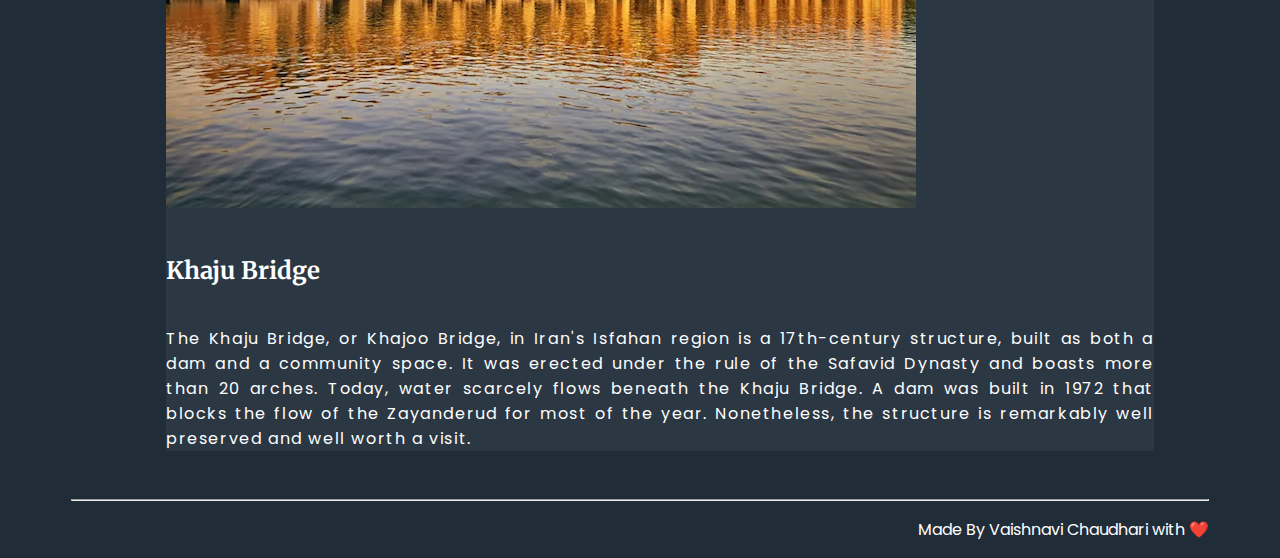
<file: iran.html>
<!DOCTYPE html>
<html lang="en">
  <head>
    <meta charset="UTF-8" />
    <meta http-equiv="X-UA-Compatible" content="IE=edge" />
    <meta name="viewport" content="width=device-width, initial-scale=1.0" />

    <link rel="preconnect" href="https://fonts.googleapis.com" />
    <link rel="preconnect" href="https://fonts.gstatic.com" crossorigin />
    <link
      href="https://fonts.googleapis.com/css2?family=Merriweather:ital,wght@0,700;1,700&family=Poppins:wght@400;600;700&display=swap"
      rel="stylesheet"
    />
    <link
      href="https://cdn.jsdelivr.net/npm/bootstrap@5.2.0/dist/css/bootstrap.min.css"
      rel="stylesheet"
      integrity="sha384-gH2yIJqKdNHPEq0n4Mqa/HGKIhSkIHeL5AyhkYV8i59U5AR6csBvApHHNl/vI1Bx"
      crossorigin="anonymous"
    />
    <link rel="stylesheet" href="index.css" />
    <title>Iran</title>
  </head>
  <body style="background: rgb(32, 44, 55)">
    <div style="width: 90%; margin: 0 auto">
      <nav class="navbar navbar-expand-lg" style="width: 90%; margin: auto">
        <div class="container-fluid">
          <a
            class="navbar-brand"
            style="color: peachpuff; font-size: 2rem; font-weight: bold"
            href="./index.html"
            >WanderLust</a
          >
          <button
            class="navbar-toggler"
            type="button"
            data-bs-toggle="collapse"
            data-bs-target="#navbarNavDropdown"
            aria-controls="navbarNavDropdown"
            aria-expanded="false"
            aria-label="Toggle navigation"
          >
            <span class="navbar-toggler-icon"></span>
          </button>
          <div class="collapse navbar-collapse" id="navbarNavDropdown">
            <ul class="navbar-nav">
              <li class="nav-item dropdown">
                <a
                  class="nav-link dropdown-toggle"
                  role="button"
                  data-bs-toggle="dropdown"
                  aria-expanded="false"
                >
                  Countries
                </a>
                <ul class="dropdown-menu">
                  <li>
                    <a class="dropdown-item" href="./italy.html">Italy</a>
                  </li>
                  <li><a class="dropdown-item" href="india.html">India</a></li>
                  <li>
                    <a class="dropdown-item" href="./germany.html">Germany</a>
                  </li>
                  <li>
                    <a class="dropdown-item" href="./spain.html">Spain</a>
                  </li>
                  <li>
                    <a class="dropdown-item" href="./mexico.html">Mexico</a>
                  </li>
                  <li>
                    <a class="dropdown-item" href="./usa.html">United States</a>
                  </li>
                  <li>
                    <a class="dropdown-item" href="./uk.html">United Kingdom</a>
                  </li>
                  <li><a class="dropdown-item" href="./iran.html">Iran</a></li>
                  <li>
                    <a class="dropdown-item" href="./france.html">France</a>
                  </li>
                  <li><a class="dropdown-item" href="./peru.html">Peru</a></li>
                </ul>
              </li>
            </ul>
          </div>
        </div>
      </nav>
      <hr style="color: white" />
      <div class="flex"></div>
      <h1
        style="
          color: white;
          font-size: 3rem;
          text-align: center;
          font-weight: 600;
        "
      >
        Iran's Historical Places
      </h1>

      <div>
        <ul>
          <li>
            <div
              class="card mb-3"
              style="
                max-width: 90%;
                margin: 3rem auto;
                background-color: rgb(43, 55, 67);
                color: white;
              "
            >
              <div class="row g-0">
                <div class="col-md-4">
                  <img
                    src="./images/Persepolis.webp"
                    class="img-fluid rounded-start"
                    alt="..."
                  />
                </div>
                <div class="col-md-8">
                  <div class="card-body">
                    <h5
                      class="card-title country"
                      style="
                        font-size: 1.5rem;
                        font-family: 'Merriweather', serif;
                        font-weight: bold;
                      "
                    >
                    Persepolis
                    </h5>
                    <p
                      class="card-text"
                      style="
                        margin-top: 10px;
                        letter-spacing: 0.1rem;
                        text-align: justify;
                      "
                    >
                    Persepolis was the ancient capital of the Persian Empire during the Achaemenid era. Founded by Darius I around 515BC, the city stood as a magnificent monument to the vast power of Persian kings. Famously, the city's great palace of Xerxes was set alight by Alexander the Great's troops in 330BC. The subsequent fire burned vast swathes of the city.Today the imposing remains of Persepolis stand in modern-day Iran and the site is also known as Takht-e Jamshid.
                    </p>
                  </div>
                </div>
              </div>
            </div>
            <div
              class="card mb-3"
              style="
                max-width: 90%;
                margin: 3rem auto;
                background-color: rgb(43, 55, 67);
                color: white;
              "
            >
              <div class="row g-0">
                <div class="col-md-4">
                  <img
                    src="./images/khaju-bridge.webp"
                    class="img-fluid rounded-start"
                    alt="..."
                  />
                </div>
                <div class="col-md-8">
                  <div class="card-body">
                    <h5
                      class="card-title country"
                      style="
                        font-size: 1.5rem;
                        font-family: 'Merriweather', serif;
                        font-weight: bold;
                      "
                    >
                    Khaju Bridge
                    </h5>
                    <p
                      class="card-text"
                      style="
                        margin-top: 10px;
                        letter-spacing: 0.1rem;
                        text-align: justify;
                      "
                    >
                    The Khaju Bridge, or Khajoo Bridge, in Iran's Isfahan region is a 17th-century structure, built as both a dam and a community space. It was erected under the rule of the Safavid Dynasty and boasts more than 20 arches. Today, water scarcely flows beneath the Khaju Bridge. A dam was built in 1972 that blocks the flow of the Zayanderud for most of the year. Nonetheless, the structure is remarkably well preserved and well worth a visit.
                    </p>
                  </div>
                </div>
              </div>
            </div>
          </li>
        </ul>
        <hr style="color: white" />
        <div
          class="footer"
          style="margin-top: 1.5rem; width: 100%; margin: 0 auto"
        >
          <p style="color: white; font-size: 1rem; text-align: right">
            Made By Vaishnavi Chaudhari with ❤️
          </p>
        </div>
      </div>
    </div>

    <script
      src="https://cdn.jsdelivr.net/npm/@popperjs/core@2.11.5/dist/umd/popper.min.js"
      integrity="sha384-Xe+8cL9oJa6tN/veChSP7q+mnSPaj5Bcu9mPX5F5xIGE0DVittaqT5lorf0EI7Vk"
      crossorigin="anonymous"
    ></script>
    <script
      src="https://cdn.jsdelivr.net/npm/bootstrap@5.2.0/dist/js/bootstrap.min.js"
      integrity="sha384-ODmDIVzN+pFdexxHEHFBQH3/9/vQ9uori45z4JjnFsRydbmQbmL5t1tQ0culUzyK"
      crossorigin="anonymous"
    ></script>
  </body>
</html>
</file>
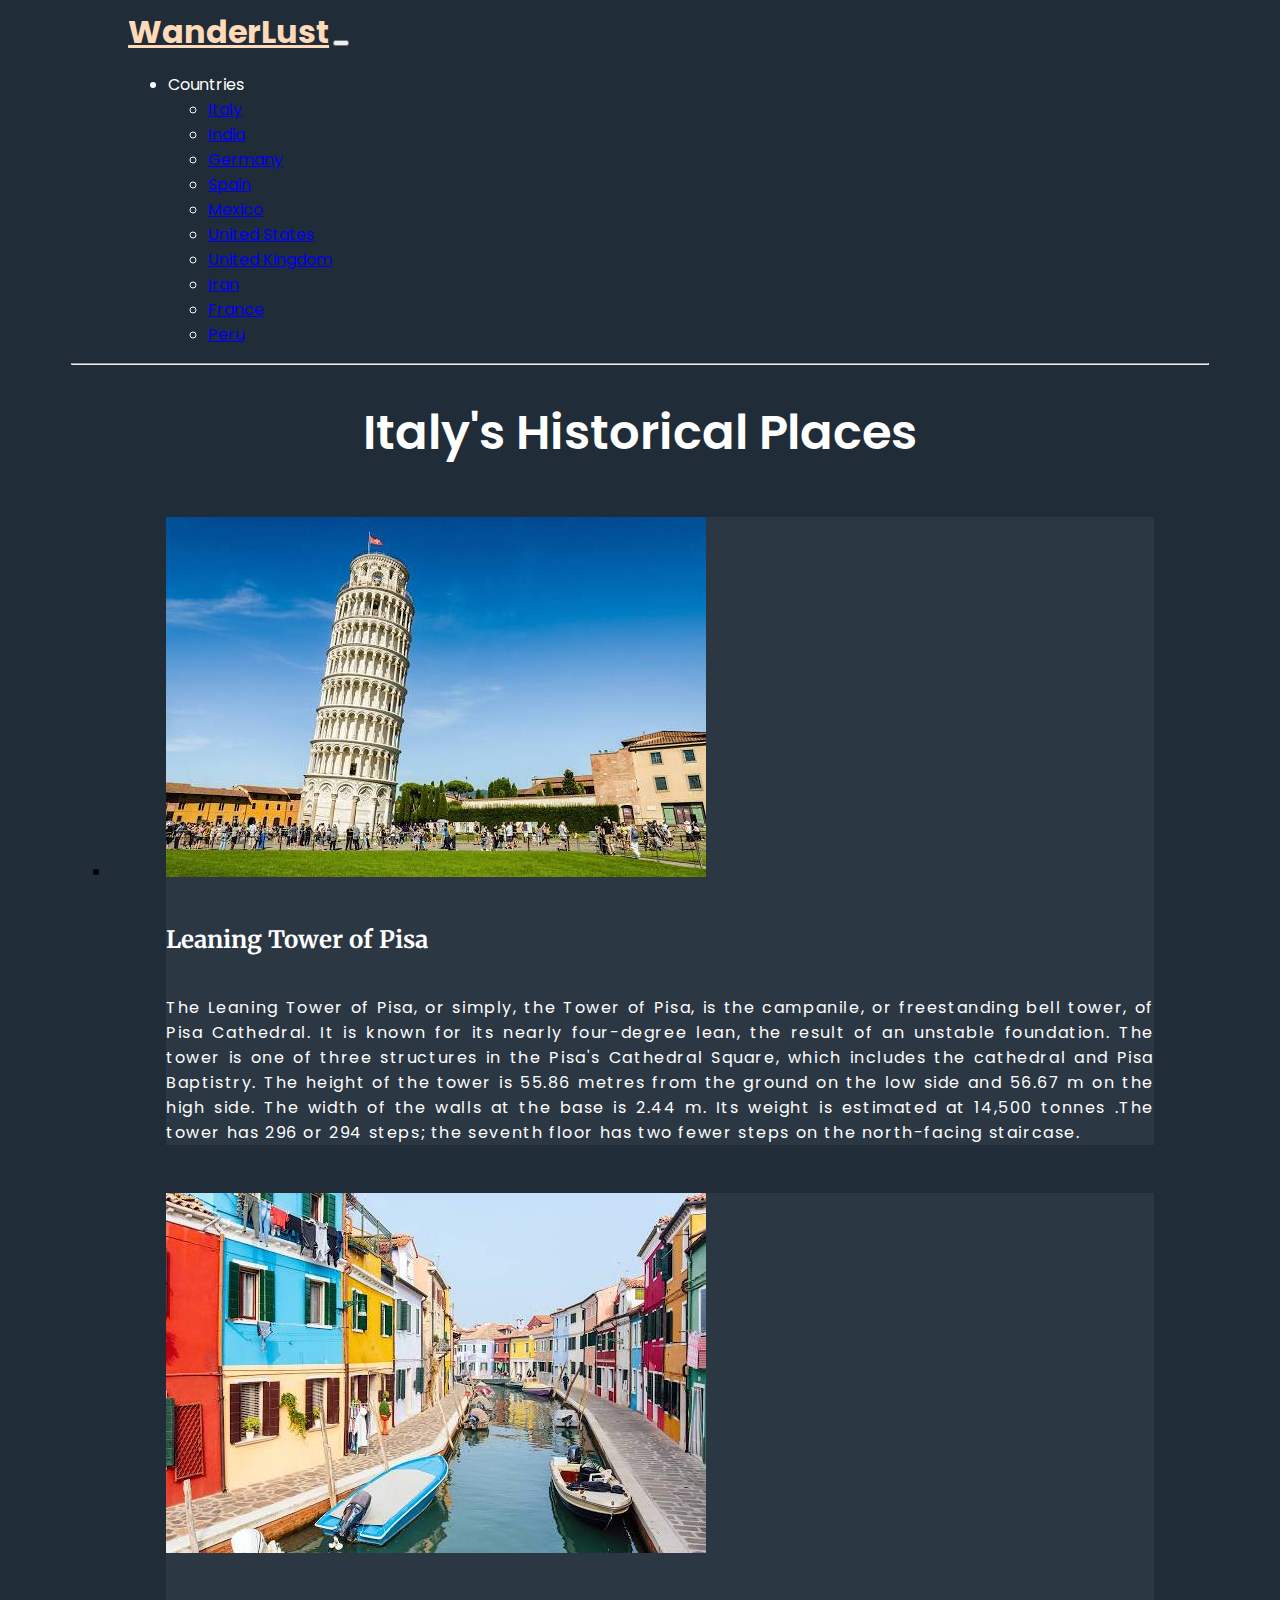
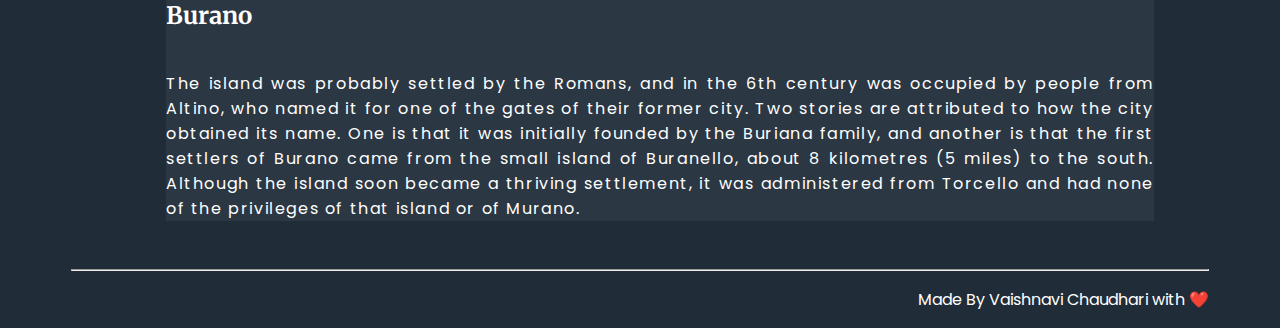
<file: italy.html>
<!DOCTYPE html>
<html lang="en">
  <head>
    <meta charset="UTF-8" />
    <meta http-equiv="X-UA-Compatible" content="IE=edge" />
    <meta name="viewport" content="width=device-width, initial-scale=1.0" />

    <link rel="preconnect" href="https://fonts.googleapis.com" />
    <link rel="preconnect" href="https://fonts.gstatic.com" crossorigin />
    <link
      href="https://fonts.googleapis.com/css2?family=Merriweather:ital,wght@0,700;1,700&family=Poppins:wght@400;600;700&display=swap"
      rel="stylesheet"
    />
    <link
      href="https://cdn.jsdelivr.net/npm/bootstrap@5.2.0/dist/css/bootstrap.min.css"
      rel="stylesheet"
      integrity="sha384-gH2yIJqKdNHPEq0n4Mqa/HGKIhSkIHeL5AyhkYV8i59U5AR6csBvApHHNl/vI1Bx"
      crossorigin="anonymous"
    />
    <link rel="stylesheet" href="index.css" />
    <title>Italy</title>
  </head>
  <body style="background: rgb(32, 44, 55)">
    <div style="width: 90%; margin: 0 auto">
      <nav class="navbar navbar-expand-lg" style="width: 90%; margin: auto">
        <div class="container-fluid">
          <a
            class="navbar-brand"
            style="color: peachpuff; font-size: 2rem; font-weight: bold"
            href="./index.html"
            >WanderLust</a
          >
          <button
            class="navbar-toggler"
            type="button"
            data-bs-toggle="collapse"
            data-bs-target="#navbarNavDropdown"
            aria-controls="navbarNavDropdown"
            aria-expanded="false"
            aria-label="Toggle navigation"
          >
            <span class="navbar-toggler-icon"></span>
          </button>
          <div class="collapse navbar-collapse" id="navbarNavDropdown">
            <ul class="navbar-nav">
              <li class="nav-item dropdown">
                <a
                  class="nav-link dropdown-toggle"
                  role="button"
                  data-bs-toggle="dropdown"
                  aria-expanded="false"
                >
                  Countries
                </a>
                <ul class="dropdown-menu">
                  <li><a class="dropdown-item" href="italy.html">Italy</a></li>
                  <li><a class="dropdown-item" href="#india">India</a></li>
                  <li><a class="dropdown-item" href="#germany">Germany</a></li>
                  <li><a class="dropdown-item" href="#spain">Spain</a></li>
                  <li><a class="dropdown-item" href="#mexico">Mexico</a></li>
                  <li><a class="dropdown-item" href="#us">United States</a></li>
                  <li>
                    <a class="dropdown-item" href="#uk">United Kingdom</a>
                  </li>
                  <li><a class="dropdown-item" href="#iran">Iran</a></li>
                  <li><a class="dropdown-item" href="#france">France</a></li>
                  <li><a class="dropdown-item" href="#peru">Peru</a></li>
                </ul>
              </li>
            </ul>
          </div>
        </div>
      </nav>
      <hr style="color: white" />
      <div class="flex"></div>
      <h1
        style="
          color: white;
          font-size: 3rem;
          text-align: center;
          font-weight: 600;
        "
      >
        Italy's Historical Places
      </h1>

      <div>
        <ul>
          <li>
            <div
              class="card mb-3"
              style="
                max-width: 90%;
                margin: 3rem auto;
                background-color: rgb(43, 55, 67);
                color: white;
              "
            >
              <div class="row g-0">
                <div class="col-md-4">
                  <img
                    src="./images/leaningtower.jpg"
                    class="img-fluid rounded-start"
                    alt="..."
                  />
                </div>
                <div class="col-md-8">
                  <div class="card-body">
                    <h5
                      class="card-title country"
                      style="
                        font-size: 1.5rem;
                        font-family: 'Merriweather', serif;
                        font-weight: bold;
                      "
                    >
                      Leaning Tower of Pisa
                    </h5>
                    <p
                      class="card-text"
                      style="
                        margin-top: 10px;
                        letter-spacing: 0.1rem;
                        text-align: justify;
                      "
                    >
                      The Leaning Tower of Pisa, or simply, the Tower of Pisa,
                      is the campanile, or freestanding bell tower, of Pisa
                      Cathedral. It is known for its nearly four-degree lean,
                      the result of an unstable foundation. The tower is one of
                      three structures in the Pisa's Cathedral Square, which
                      includes the cathedral and Pisa Baptistry. The height of
                      the tower is 55.86 metres from the ground on the low side
                      and 56.67 m on the high side. The width of the walls at
                      the base is 2.44 m. Its weight is estimated at 14,500
                      tonnes .The tower has 296 or 294 steps; the seventh floor
                      has two fewer steps on the north-facing staircase.
                    </p>
                  </div>
                </div>
              </div>
            </div>
            <div
              class="card mb-3"
              style="
                max-width: 90%;
                margin: 3rem auto;
                background-color: rgb(43, 55, 67);
                color: white;
              "
            >
              <div class="row g-0">
                <div class="col-md-4">
                  <img
                    src="./images/Burano.jpg"
                    class="img-fluid rounded-start"
                    alt="..."
                  />
                </div>
                <div class="col-md-8">
                  <div class="card-body">
                    <h5
                      class="card-title country"
                      style="font-size: 1.5rem; font-family: 'Merriweather', serif; font-weight: bold"
                    >
                      Burano
                    </h5>
                    <p
                      class="card-text"
                      style="
                        margin-top: 10px;
                        letter-spacing: 0.1rem;
                        text-align: justify;
                      "
                    >
                      The island was probably settled by the Romans, and in the
                      6th century was occupied by people from Altino, who named
                      it for one of the gates of their former city. Two stories
                      are attributed to how the city obtained its name. One is
                      that it was initially founded by the Buriana family, and
                      another is that the first settlers of Burano came from the
                      small island of Buranello, about 8 kilometres (5 miles) to
                      the south. Although the island soon became a thriving
                      settlement, it was administered from Torcello and had none
                      of the privileges of that island or of Murano.
                    </p>
                  </div>
                </div>
              </div>
            </div>
          </li>
        </ul>
        <hr style="color: white" />
        <div
        class="footer"
        style="margin-top: 1.5rem; width: 100%; margin: 0 auto"
      >
        <p style="color: white; font-size: 1rem; text-align: right">
          Made By Vaishnavi Chaudhari with ❤️
        </p>
      </div>
      </div>
    </div>

    <script
      src="https://cdn.jsdelivr.net/npm/@popperjs/core@2.11.5/dist/umd/popper.min.js"
      integrity="sha384-Xe+8cL9oJa6tN/veChSP7q+mnSPaj5Bcu9mPX5F5xIGE0DVittaqT5lorf0EI7Vk"
      crossorigin="anonymous"
    ></script>
    <script
      src="https://cdn.jsdelivr.net/npm/bootstrap@5.2.0/dist/js/bootstrap.min.js"
      integrity="sha384-ODmDIVzN+pFdexxHEHFBQH3/9/vQ9uori45z4JjnFsRydbmQbmL5t1tQ0culUzyK"
      crossorigin="anonymous"
    ></script>
  </body>
</html>
</file>
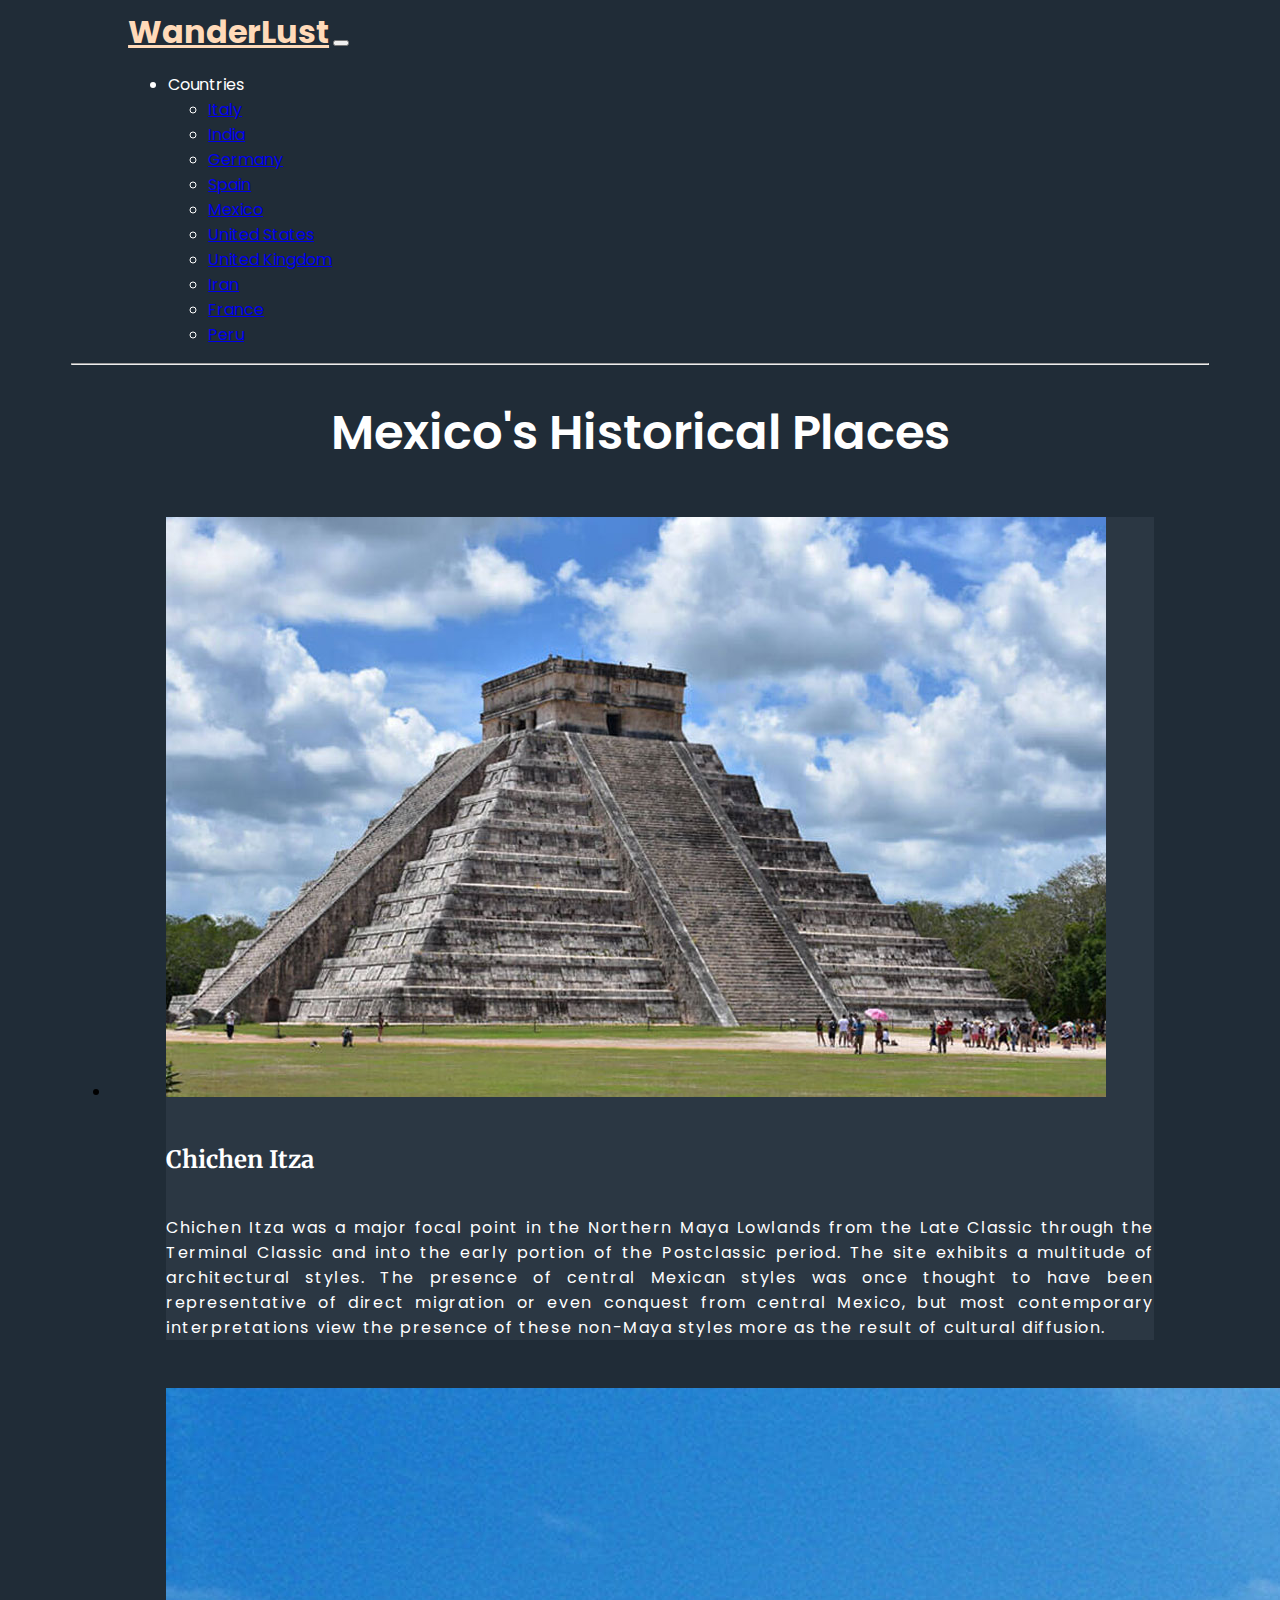
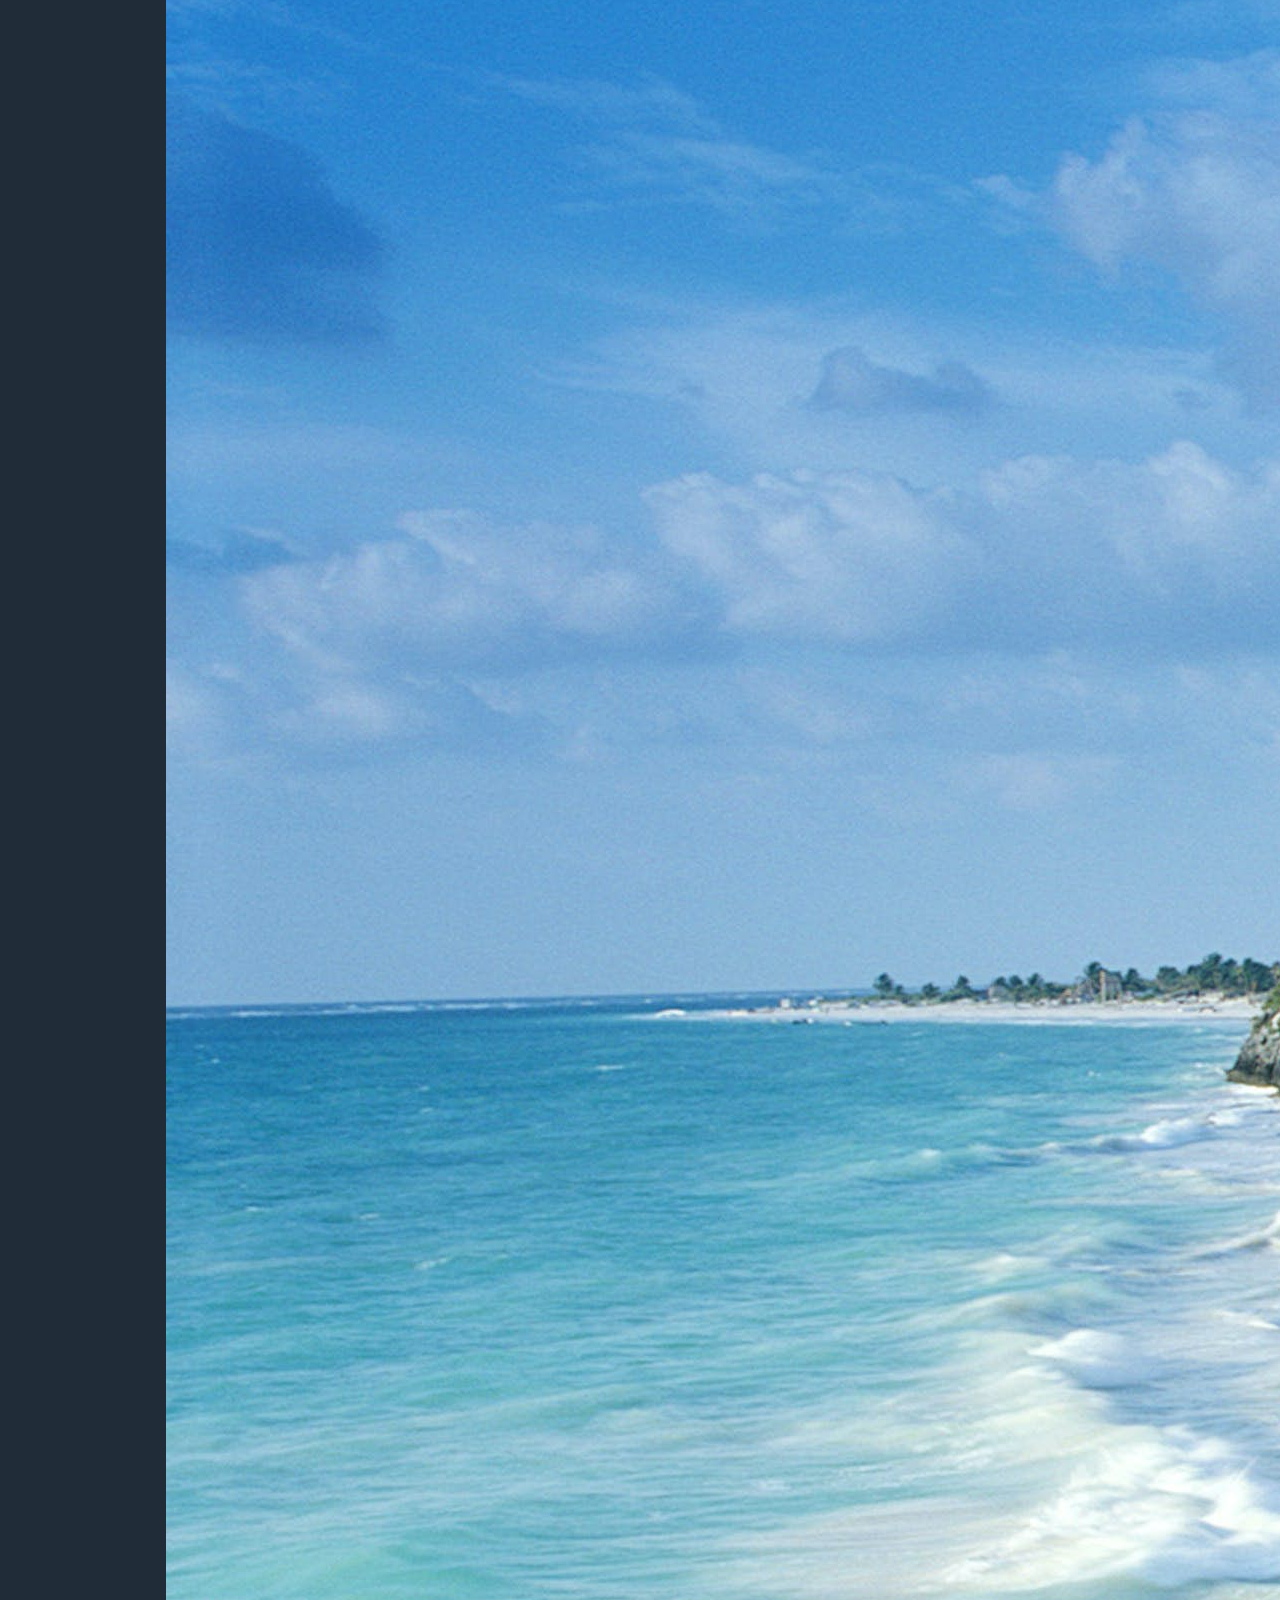
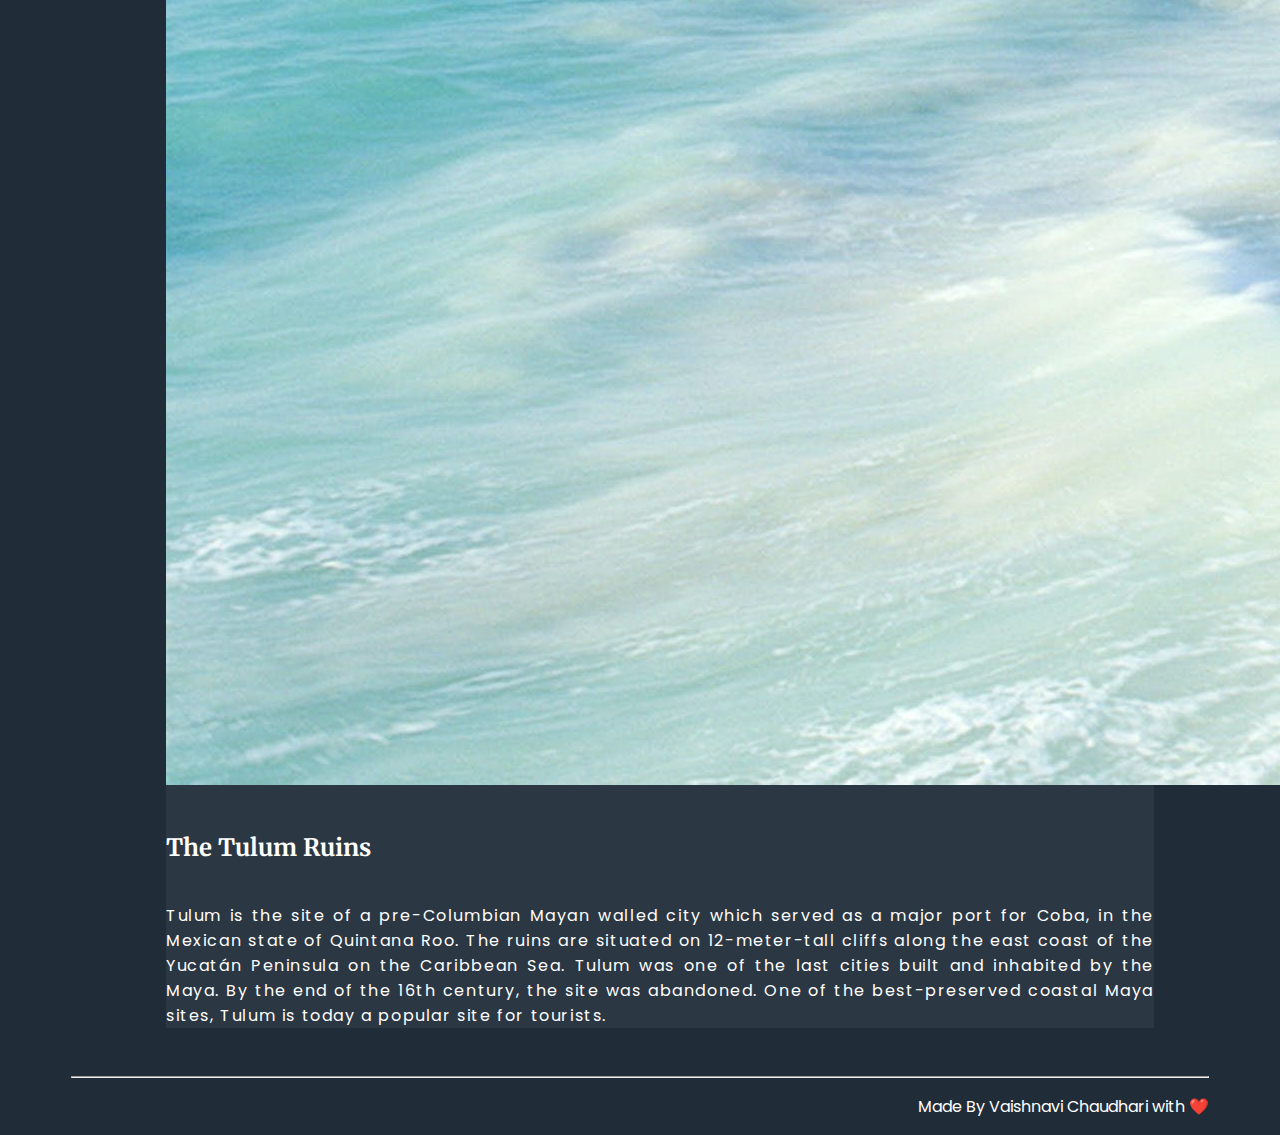
<file: mexico.html>
<!DOCTYPE html>
<html lang="en">
  <head>
    <meta charset="UTF-8" />
    <meta http-equiv="X-UA-Compatible" content="IE=edge" />
    <meta name="viewport" content="width=device-width, initial-scale=1.0" />

    <link rel="preconnect" href="https://fonts.googleapis.com" />
    <link rel="preconnect" href="https://fonts.gstatic.com" crossorigin />
    <link
      href="https://fonts.googleapis.com/css2?family=Merriweather:ital,wght@0,700;1,700&family=Poppins:wght@400;600;700&display=swap"
      rel="stylesheet"
    />
    <link
      href="https://cdn.jsdelivr.net/npm/bootstrap@5.2.0/dist/css/bootstrap.min.css"
      rel="stylesheet"
      integrity="sha384-gH2yIJqKdNHPEq0n4Mqa/HGKIhSkIHeL5AyhkYV8i59U5AR6csBvApHHNl/vI1Bx"
      crossorigin="anonymous"
    />
    <link rel="stylesheet" href="index.css" />
    <title>Mexico</title>
  </head>
  <body style="background: rgb(32, 44, 55)">
    <div style="width: 90%; margin: 0 auto">
      <nav class="navbar navbar-expand-lg" style="width: 90%; margin: auto">
        <div class="container-fluid">
          <a
            class="navbar-brand"
            style="color: peachpuff; font-size: 2rem; font-weight: bold"
            href="./index.html"
            >WanderLust</a
          >
          <button
            class="navbar-toggler"
            type="button"
            data-bs-toggle="collapse"
            data-bs-target="#navbarNavDropdown"
            aria-controls="navbarNavDropdown"
            aria-expanded="false"
            aria-label="Toggle navigation"
          >
            <span class="navbar-toggler-icon"></span>
          </button>
          <div class="collapse navbar-collapse" id="navbarNavDropdown">
            <ul class="navbar-nav">
              <li class="nav-item dropdown">
                <a
                  class="nav-link dropdown-toggle"
                  role="button"
                  data-bs-toggle="dropdown"
                  aria-expanded="false"
                >
                  Countries
                </a>
                <ul class="dropdown-menu">
                  <li>
                    <a class="dropdown-item" href="./italy.html">Italy</a>
                  </li>
                  <li><a class="dropdown-item" href="india.html">India</a></li>
                  <li>
                    <a class="dropdown-item" href="./germany.html">Germany</a>
                  </li>
                  <li>
                    <a class="dropdown-item" href="./spain.html">Spain</a>
                  </li>
                  <li>
                    <a class="dropdown-item" href="./mexico.html">Mexico</a>
                  </li>
                  <li>
                    <a class="dropdown-item" href="./usa.html">United States</a>
                  </li>
                  <li>
                    <a class="dropdown-item" href="./uk.html">United Kingdom</a>
                  </li>
                  <li><a class="dropdown-item" href="./iran.html">Iran</a></li>
                  <li>
                    <a class="dropdown-item" href="./france.html">France</a>
                  </li>
                  <li><a class="dropdown-item" href="./peru.html">Peru</a></li>
                </ul>
              </li>
            </ul>
          </div>
        </div>
      </nav>
      <hr style="color: white" />
      <div class="flex"></div>
      <h1
        style="
          color: white;
          font-size: 3rem;
          text-align: center;
          font-weight: 600;
        "
      >
        Mexico's Historical Places
      </h1>

      <div>
        <ul>
          <li>
            <div
              class="card mb-3"
              style="
                max-width: 90%;
                margin: 3rem auto;
                background-color: rgb(43, 55, 67);
                color: white;
              "
            >
              <div class="row g-0">
                <div class="col-md-4">
                  <img
                    src="./images/chichenitza.jpg"
                    class="img-fluid rounded-start"
                    alt="..."
                  />
                </div>
                <div class="col-md-8">
                  <div class="card-body">
                    <h5
                      class="card-title country"
                      style="
                        font-size: 1.5rem;
                        font-family: 'Merriweather', serif;
                        font-weight: bold;
                      "
                    >
                    Chichen Itza
                    </h5>
                    <p
                      class="card-text"
                      style="
                        margin-top: 10px;
                        letter-spacing: 0.1rem;
                        text-align: justify;
                      "
                    >
                    Chichen Itza was a major focal point in the Northern Maya Lowlands from the Late Classic through the Terminal Classic and into the early portion of the Postclassic period. The site exhibits a multitude of architectural styles. The presence of central Mexican styles was once thought to have been representative of direct migration or even conquest from central Mexico, but most contemporary interpretations view the presence of these non-Maya styles more as the result of cultural diffusion.
                    </p>
                  </div>
                </div>
              </div>
            </div>
            <div
              class="card mb-3"
              style="
                max-width: 90%;
                margin: 3rem auto;
                background-color: rgb(43, 55, 67);
                color: white;
              "
            >
              <div class="row g-0">
                <div class="col-md-4">
                  <img
                    src="./images/tulum.jpg"
                    class="img-fluid rounded-start"
                    alt="..."
                  />
                </div>
                <div class="col-md-8">
                  <div class="card-body">
                    <h5
                      class="card-title country"
                      style="
                        font-size: 1.5rem;
                        font-family: 'Merriweather', serif;
                        font-weight: bold;
                      "
                    >
                      The Tulum Ruins
                    </h5>
                    <p
                      class="card-text"
                      style="
                        margin-top: 10px;
                        letter-spacing: 0.1rem;
                        text-align: justify;
                      "
                    >
                    Tulum is the site of a pre-Columbian Mayan walled city which served as a major port for Coba, in the Mexican state of Quintana Roo. The ruins are situated on 12-meter-tall cliffs along the east coast of the Yucatán Peninsula on the Caribbean Sea. Tulum was one of the last cities built and inhabited by the Maya. By the end of the 16th century, the site was abandoned. One of the best-preserved coastal Maya sites, Tulum is today a popular site for tourists.
                    </p>
                  </div>
                </div>
              </div>
            </div>
          </li>
        </ul>
        <hr style="color: white" />
        <div
          class="footer"
          style="margin-top: 1.5rem; width: 100%; margin: 0 auto"
        >
          <p style="color: white; font-size: 1rem; text-align: right">
            Made By Vaishnavi Chaudhari with ❤️
          </p>
        </div>
      </div>
    </div>

    <script
      src="https://cdn.jsdelivr.net/npm/@popperjs/core@2.11.5/dist/umd/popper.min.js"
      integrity="sha384-Xe+8cL9oJa6tN/veChSP7q+mnSPaj5Bcu9mPX5F5xIGE0DVittaqT5lorf0EI7Vk"
      crossorigin="anonymous"
    ></script>
    <script
      src="https://cdn.jsdelivr.net/npm/bootstrap@5.2.0/dist/js/bootstrap.min.js"
      integrity="sha384-ODmDIVzN+pFdexxHEHFBQH3/9/vQ9uori45z4JjnFsRydbmQbmL5t1tQ0culUzyK"
      crossorigin="anonymous"
    ></script>
  </body>
</html>
</file>
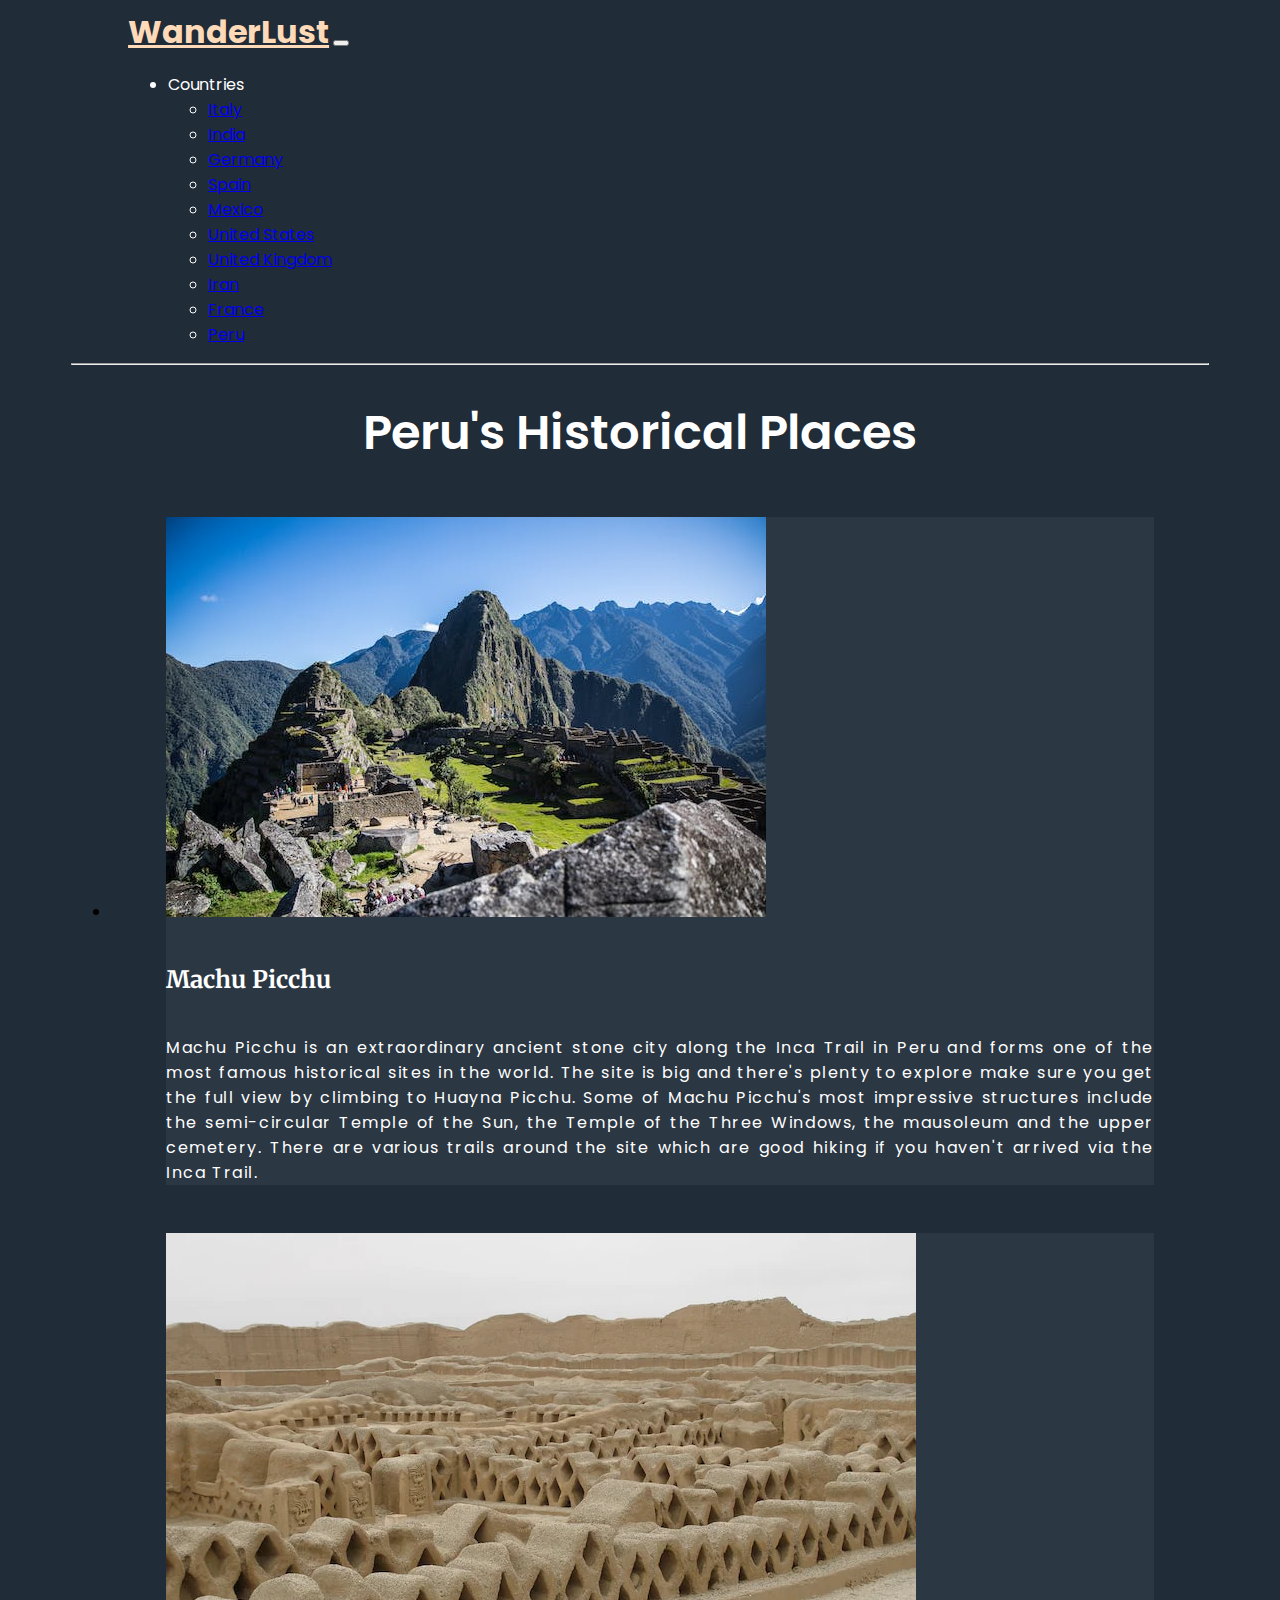
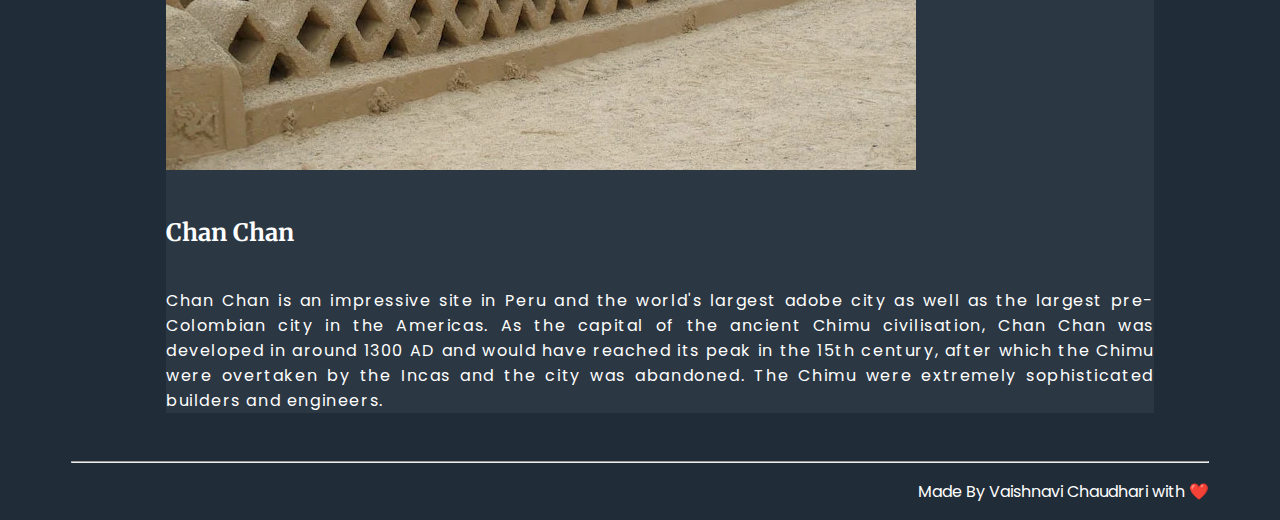
<file: peru.html>
<!DOCTYPE html>
<html lang="en">
  <head>
    <meta charset="UTF-8" />
    <meta http-equiv="X-UA-Compatible" content="IE=edge" />
    <meta name="viewport" content="width=device-width, initial-scale=1.0" />

    <link rel="preconnect" href="https://fonts.googleapis.com" />
    <link rel="preconnect" href="https://fonts.gstatic.com" crossorigin />
    <link
      href="https://fonts.googleapis.com/css2?family=Merriweather:ital,wght@0,700;1,700&family=Poppins:wght@400;600;700&display=swap"
      rel="stylesheet"
    />
    <link
      href="https://cdn.jsdelivr.net/npm/bootstrap@5.2.0/dist/css/bootstrap.min.css"
      rel="stylesheet"
      integrity="sha384-gH2yIJqKdNHPEq0n4Mqa/HGKIhSkIHeL5AyhkYV8i59U5AR6csBvApHHNl/vI1Bx"
      crossorigin="anonymous"
    />
    <link rel="stylesheet" href="index.css" />
    <title>Peru</title>
  </head>
  <body style="background: rgb(32, 44, 55)">
    <div style="width: 90%; margin: 0 auto">
      <nav class="navbar navbar-expand-lg" style="width: 90%; margin: auto">
        <div class="container-fluid">
          <a
            class="navbar-brand"
            style="color: peachpuff; font-size: 2rem; font-weight: bold"
            href="./index.html"
            >WanderLust</a
          >
          <button
            class="navbar-toggler"
            type="button"
            data-bs-toggle="collapse"
            data-bs-target="#navbarNavDropdown"
            aria-controls="navbarNavDropdown"
            aria-expanded="false"
            aria-label="Toggle navigation"
          >
            <span class="navbar-toggler-icon"></span>
          </button>
          <div class="collapse navbar-collapse" id="navbarNavDropdown">
            <ul class="navbar-nav">
              <li class="nav-item dropdown">
                <a
                  class="nav-link dropdown-toggle"
                  role="button"
                  data-bs-toggle="dropdown"
                  aria-expanded="false"
                >
                  Countries
                </a>
                <ul class="dropdown-menu">
                  <li>
                    <a class="dropdown-item" href="./italy.html">Italy</a>
                  </li>
                  <li><a class="dropdown-item" href="india.html">India</a></li>
                  <li>
                    <a class="dropdown-item" href="./germany.html">Germany</a>
                  </li>
                  <li>
                    <a class="dropdown-item" href="./spain.html">Spain</a>
                  </li>
                  <li>
                    <a class="dropdown-item" href="./mexico.html">Mexico</a>
                  </li>
                  <li>
                    <a class="dropdown-item" href="./usa.html">United States</a>
                  </li>
                  <li>
                    <a class="dropdown-item" href="./uk.html">United Kingdom</a>
                  </li>
                  <li><a class="dropdown-item" href="./iran.html">Iran</a></li>
                  <li>
                    <a class="dropdown-item" href="./france.html">France</a>
                  </li>
                  <li><a class="dropdown-item" href="./peru.html">Peru</a></li>
                </ul>
              </li>
            </ul>
          </div>
        </div>
      </nav>
      <hr style="color: white" />
      <div class="flex"></div>
      <h1
        style="
          color: white;
          font-size: 3rem;
          text-align: center;
          font-weight: 600;
        "
      >
        Peru's Historical Places
      </h1>

      <div>
        <ul>
          <li>
            <div
              class="card mb-3"
              style="
                max-width: 90%;
                margin: 3rem auto;
                background-color: rgb(43, 55, 67);
                color: white;
              "
            >
              <div class="row g-0">
                <div class="col-md-4">
                  <img
                    src="./images/machupicchu.jpeg"
                    class="img-fluid rounded-start"
                    alt="..."
                  />
                </div>
                <div class="col-md-8">
                  <div class="card-body">
                    <h5
                      class="card-title country"
                      style="
                        font-size: 1.5rem;
                        font-family: 'Merriweather', serif;
                        font-weight: bold;
                      "
                    >
                    Machu Picchu
                    </h5>
                    <p
                      class="card-text"
                      style="
                        margin-top: 10px;
                        letter-spacing: 0.1rem;
                        text-align: justify;
                      "
                    >
                    Machu Picchu is an extraordinary ancient stone city along the Inca Trail in Peru and forms one of the most famous historical sites in the world. The site is big and there's plenty to explore make sure you get the full view by climbing to Huayna Picchu. Some of Machu Picchu's most impressive structures include the semi-circular Temple of the Sun, the Temple of the Three Windows, the mausoleum and the upper cemetery. There are various trails around the site which are good hiking if you haven't arrived via the Inca Trail.
                    </p>
                  </div>
                </div>
              </div>
            </div>
            <div
              class="card mb-3"
              style="
                max-width: 90%;
                margin: 3rem auto;
                background-color: rgb(43, 55, 67);
                color: white;
              "
            >
              <div class="row g-0">
                <div class="col-md-4">
                  <img
                    src="./images/Chan-Chan.webp"
                    class="img-fluid rounded-start"
                    alt="..."
                  />
                </div>
                <div class="col-md-8">
                  <div class="card-body">
                    <h5
                      class="card-title country"
                      style="
                        font-size: 1.5rem;
                        font-family: 'Merriweather', serif;
                        font-weight: bold;
                      "
                    >
                      Chan Chan
                    </h5>
                    <p
                      class="card-text"
                      style="
                        margin-top: 10px;
                        letter-spacing: 0.1rem;
                        text-align: justify;
                      "
                    >
                    Chan Chan is an impressive site in Peru and the world's largest adobe city as well as the largest pre-Colombian city in the Americas. As the capital of the ancient Chimu civilisation, Chan Chan was developed in around 1300 AD and would have reached its peak in the 15th century, after which the Chimu were overtaken by the Incas and the city was abandoned. The Chimu were extremely sophisticated builders and engineers.
                    </p>
                  </div>
                </div>
              </div>
            </div>
          </li>
        </ul>
        <hr style="color: white" />
        <div
          class="footer"
          style="margin-top: 1.5rem; width: 100%; margin: 0 auto"
        >
          <p style="color: white; font-size: 1rem; text-align: right">
            Made By Vaishnavi Chaudhari with ❤️
          </p>
        </div>
      </div>
    </div>

    <script
      src="https://cdn.jsdelivr.net/npm/@popperjs/core@2.11.5/dist/umd/popper.min.js"
      integrity="sha384-Xe+8cL9oJa6tN/veChSP7q+mnSPaj5Bcu9mPX5F5xIGE0DVittaqT5lorf0EI7Vk"
      crossorigin="anonymous"
    ></script>
    <script
      src="https://cdn.jsdelivr.net/npm/bootstrap@5.2.0/dist/js/bootstrap.min.js"
      integrity="sha384-ODmDIVzN+pFdexxHEHFBQH3/9/vQ9uori45z4JjnFsRydbmQbmL5t1tQ0culUzyK"
      crossorigin="anonymous"
    ></script>
  </body>
</html>
</file>
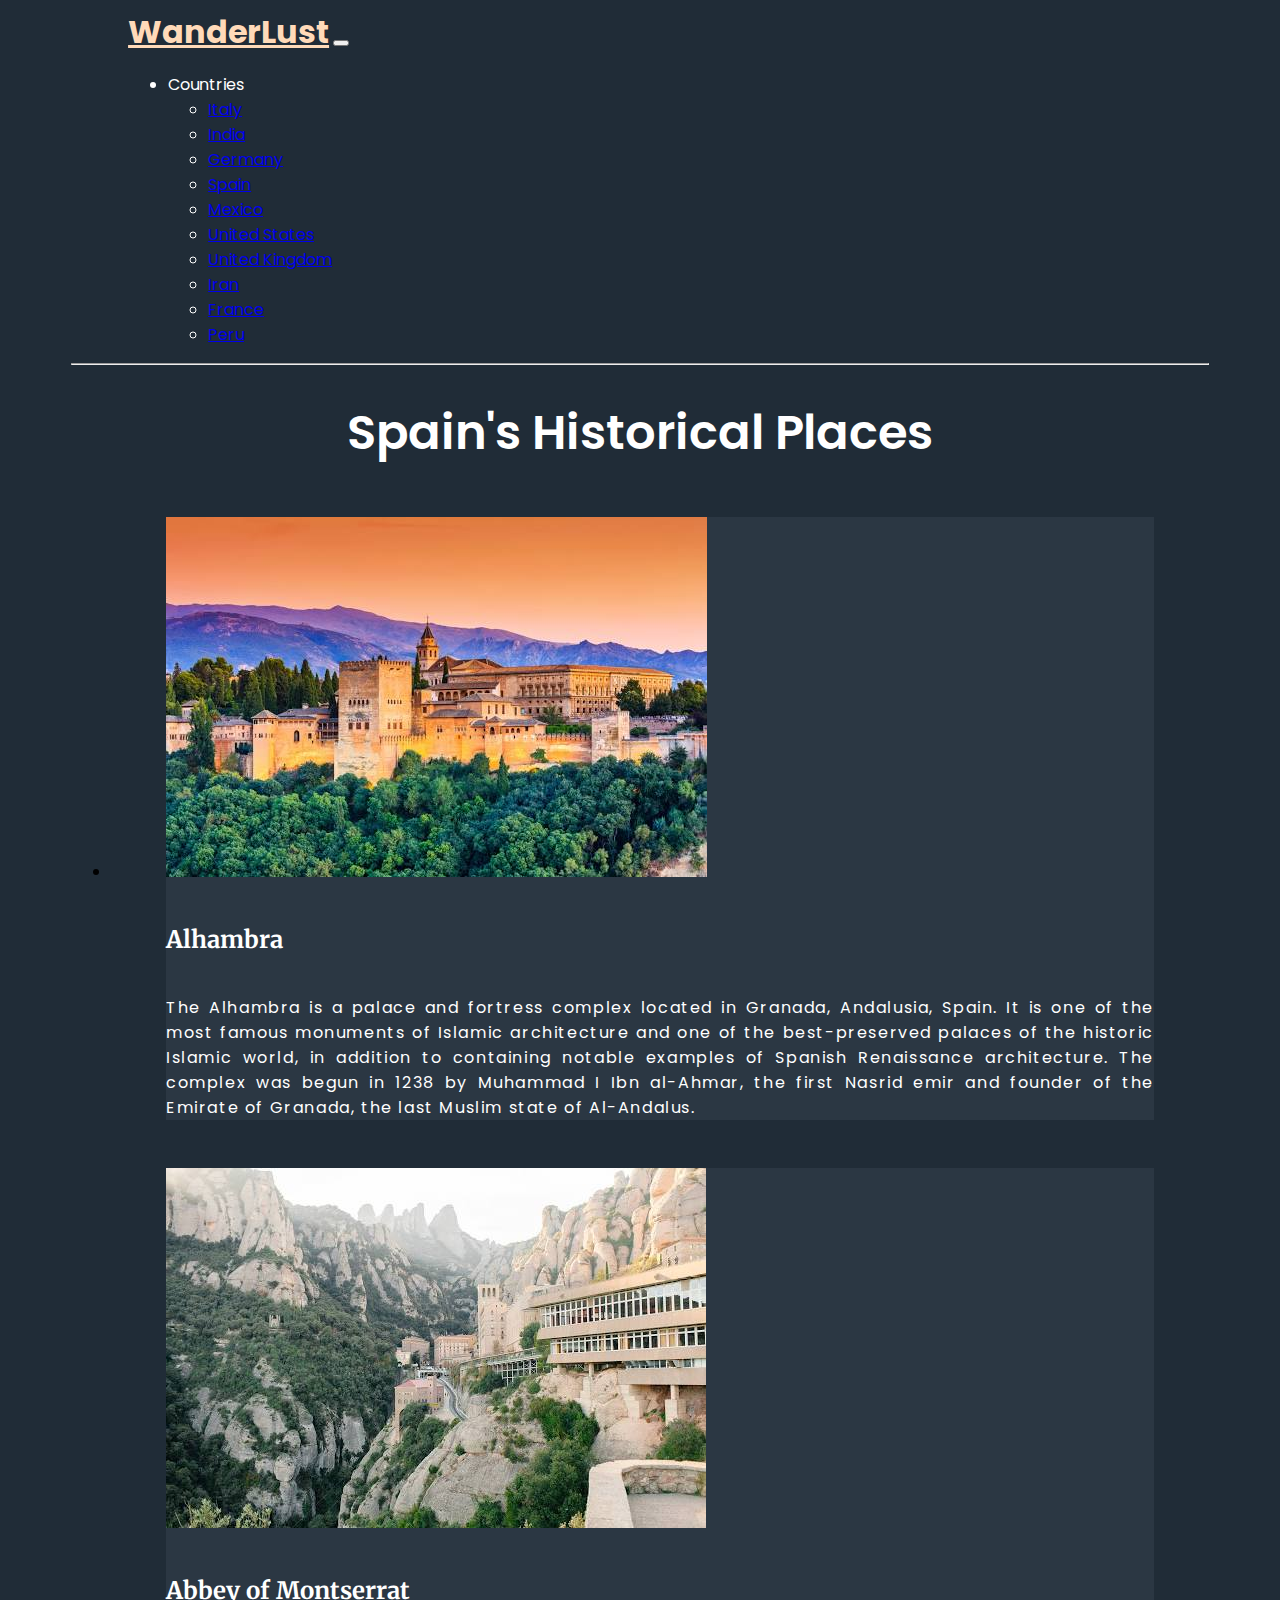
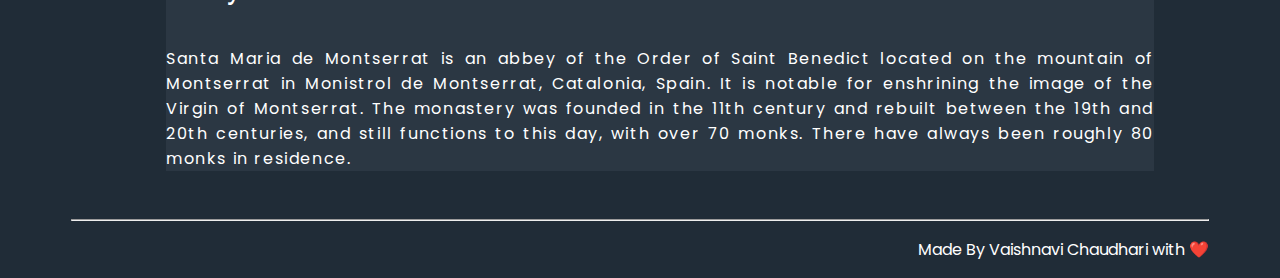
<file: spain.html>
<!DOCTYPE html>
<html lang="en">
  <head>
    <meta charset="UTF-8" />
    <meta http-equiv="X-UA-Compatible" content="IE=edge" />
    <meta name="viewport" content="width=device-width, initial-scale=1.0" />

    <link rel="preconnect" href="https://fonts.googleapis.com" />
    <link rel="preconnect" href="https://fonts.gstatic.com" crossorigin />
    <link
      href="https://fonts.googleapis.com/css2?family=Merriweather:ital,wght@0,700;1,700&family=Poppins:wght@400;600;700&display=swap"
      rel="stylesheet"
    />
    <link
      href="https://cdn.jsdelivr.net/npm/bootstrap@5.2.0/dist/css/bootstrap.min.css"
      rel="stylesheet"
      integrity="sha384-gH2yIJqKdNHPEq0n4Mqa/HGKIhSkIHeL5AyhkYV8i59U5AR6csBvApHHNl/vI1Bx"
      crossorigin="anonymous"
    />
    <link rel="stylesheet" href="index.css" />
    <title>Spain</title>
  </head>
  <body style="background: rgb(32, 44, 55)">
    <div style="width: 90%; margin: 0 auto">
      <nav class="navbar navbar-expand-lg" style="width: 90%; margin: auto">
        <div class="container-fluid">
          <a
            class="navbar-brand"
            style="color: peachpuff; font-size: 2rem; font-weight: bold"
            href="./index.html"
            >WanderLust</a
          >
          <button
            class="navbar-toggler"
            type="button"
            data-bs-toggle="collapse"
            data-bs-target="#navbarNavDropdown"
            aria-controls="navbarNavDropdown"
            aria-expanded="false"
            aria-label="Toggle navigation"
          >
            <span class="navbar-toggler-icon"></span>
          </button>
          <div class="collapse navbar-collapse" id="navbarNavDropdown">
            <ul class="navbar-nav">
              <li class="nav-item dropdown">
                <a
                  class="nav-link dropdown-toggle"
                  role="button"
                  data-bs-toggle="dropdown"
                  aria-expanded="false"
                >
                  Countries
                </a>
                <ul class="dropdown-menu">
                  <li>
                    <a class="dropdown-item" href="./italy.html">Italy</a>
                  </li>
                  <li><a class="dropdown-item" href="./india.html">India</a></li>
                  <li>
                    <a class="dropdown-item" href="./germany.html">Germany</a>
                  </li>
                  <li>
                    <a class="dropdown-item" href="spain.html">Spain</a>
                  </li>
                  <li>
                    <a class="dropdown-item" href="./mexico.html">Mexico</a>
                  </li>
                  <li>
                    <a class="dropdown-item" href="./usa.html">United States</a>
                  </li>
                  <li>
                    <a class="dropdown-item" href="./uk.html">United Kingdom</a>
                  </li>
                  <li><a class="dropdown-item" href="./iran.html">Iran</a></li>
                  <li>
                    <a class="dropdown-item" href="./france.html">France</a>
                  </li>
                  <li><a class="dropdown-item" href="./peru.html">Peru</a></li>
                </ul>
              </li>
            </ul>
          </div>
        </div>
      </nav>
      <hr style="color: white" />
      <div class="flex"></div>
      <h1
        style="
          color: white;
          font-size: 3rem;
          text-align: center;
          font-weight: 600;
        "
      >
        Spain's Historical Places
      </h1>

      <div>
        <ul>
          <li>
            <div
              class="card mb-3"
              style="
                max-width: 90%;
                margin: 3rem auto;
                background-color: rgb(43, 55, 67);
                color: white;
              "
            >
              <div class="row g-0">
                <div class="col-md-4">
                  <img
                    src="./images/alhambra.jpg"
                    class="img-fluid rounded-start"
                    alt="..."
                  />
                </div>
                <div class="col-md-8">
                  <div class="card-body">
                    <h5
                      class="card-title country"
                      style="
                        font-size: 1.5rem;
                        font-family: 'Merriweather', serif;
                        font-weight: bold;
                      "
                    >
                    Alhambra
                    </h5>
                    <p
                      class="card-text"
                      style="
                        margin-top: 10px;
                        letter-spacing: 0.1rem;
                        text-align: justify;
                      "
                    >
                    The Alhambra is a palace and fortress complex located in Granada, Andalusia, Spain. It is one of the most famous monuments of Islamic architecture and one of the best-preserved palaces of the historic Islamic world, in addition to containing notable examples of Spanish Renaissance architecture. The complex was begun in 1238 by Muhammad I Ibn al-Ahmar, the first Nasrid emir and founder of the Emirate of Granada, the last Muslim state of Al-Andalus.
                    </p>
                  </div>
                </div>
              </div>
            </div>
            <div
              class="card mb-3"
              style="
                max-width: 90%;
                margin: 3rem auto;
                background-color: rgb(43, 55, 67);
                color: white;
              "
            >
              <div class="row g-0">
                <div class="col-md-4">
                  <img
                    src="./images/abbeyofmont.jpg"
                    class="img-fluid rounded-start"
                    alt="..."
                  />
                </div>
                <div class="col-md-8">
                  <div class="card-body">
                    <h5
                      class="card-title country"
                      style="
                        font-size: 1.5rem;
                        font-family: 'Merriweather', serif;
                        font-weight: bold;
                      "
                    >
                    Abbey of Montserrat
                    </h5>
                    <p
                      class="card-text"
                      style="
                        margin-top: 10px;
                        letter-spacing: 0.1rem;
                        text-align: justify;
                      "
                    >
                    Santa Maria de Montserrat is an abbey of the Order of Saint Benedict located on the mountain of Montserrat in Monistrol de Montserrat, Catalonia, Spain. It is notable for enshrining the image of the Virgin of Montserrat. The monastery was founded in the 11th century and rebuilt between the 19th and 20th centuries, and still functions to this day, with over 70 monks. There have always been roughly 80 monks in residence.
                    </p>
                  </div>
                </div>
              </div>
            </div>
          </li>
        </ul>
        <hr style="color: white" />
        <div
          class="footer"
          style="margin-top: 1.5rem; width: 100%; margin: 0 auto"
        >
          <p style="color: white; font-size: 1rem; text-align: right">
            Made By Vaishnavi Chaudhari with ❤️
          </p>
        </div>
      </div>
    </div>

    <script
      src="https://cdn.jsdelivr.net/npm/@popperjs/core@2.11.5/dist/umd/popper.min.js"
      integrity="sha384-Xe+8cL9oJa6tN/veChSP7q+mnSPaj5Bcu9mPX5F5xIGE0DVittaqT5lorf0EI7Vk"
      crossorigin="anonymous"
    ></script>
    <script
      src="https://cdn.jsdelivr.net/npm/bootstrap@5.2.0/dist/js/bootstrap.min.js"
      integrity="sha384-ODmDIVzN+pFdexxHEHFBQH3/9/vQ9uori45z4JjnFsRydbmQbmL5t1tQ0culUzyK"
      crossorigin="anonymous"
    ></script>
  </body>
</html>
</file>
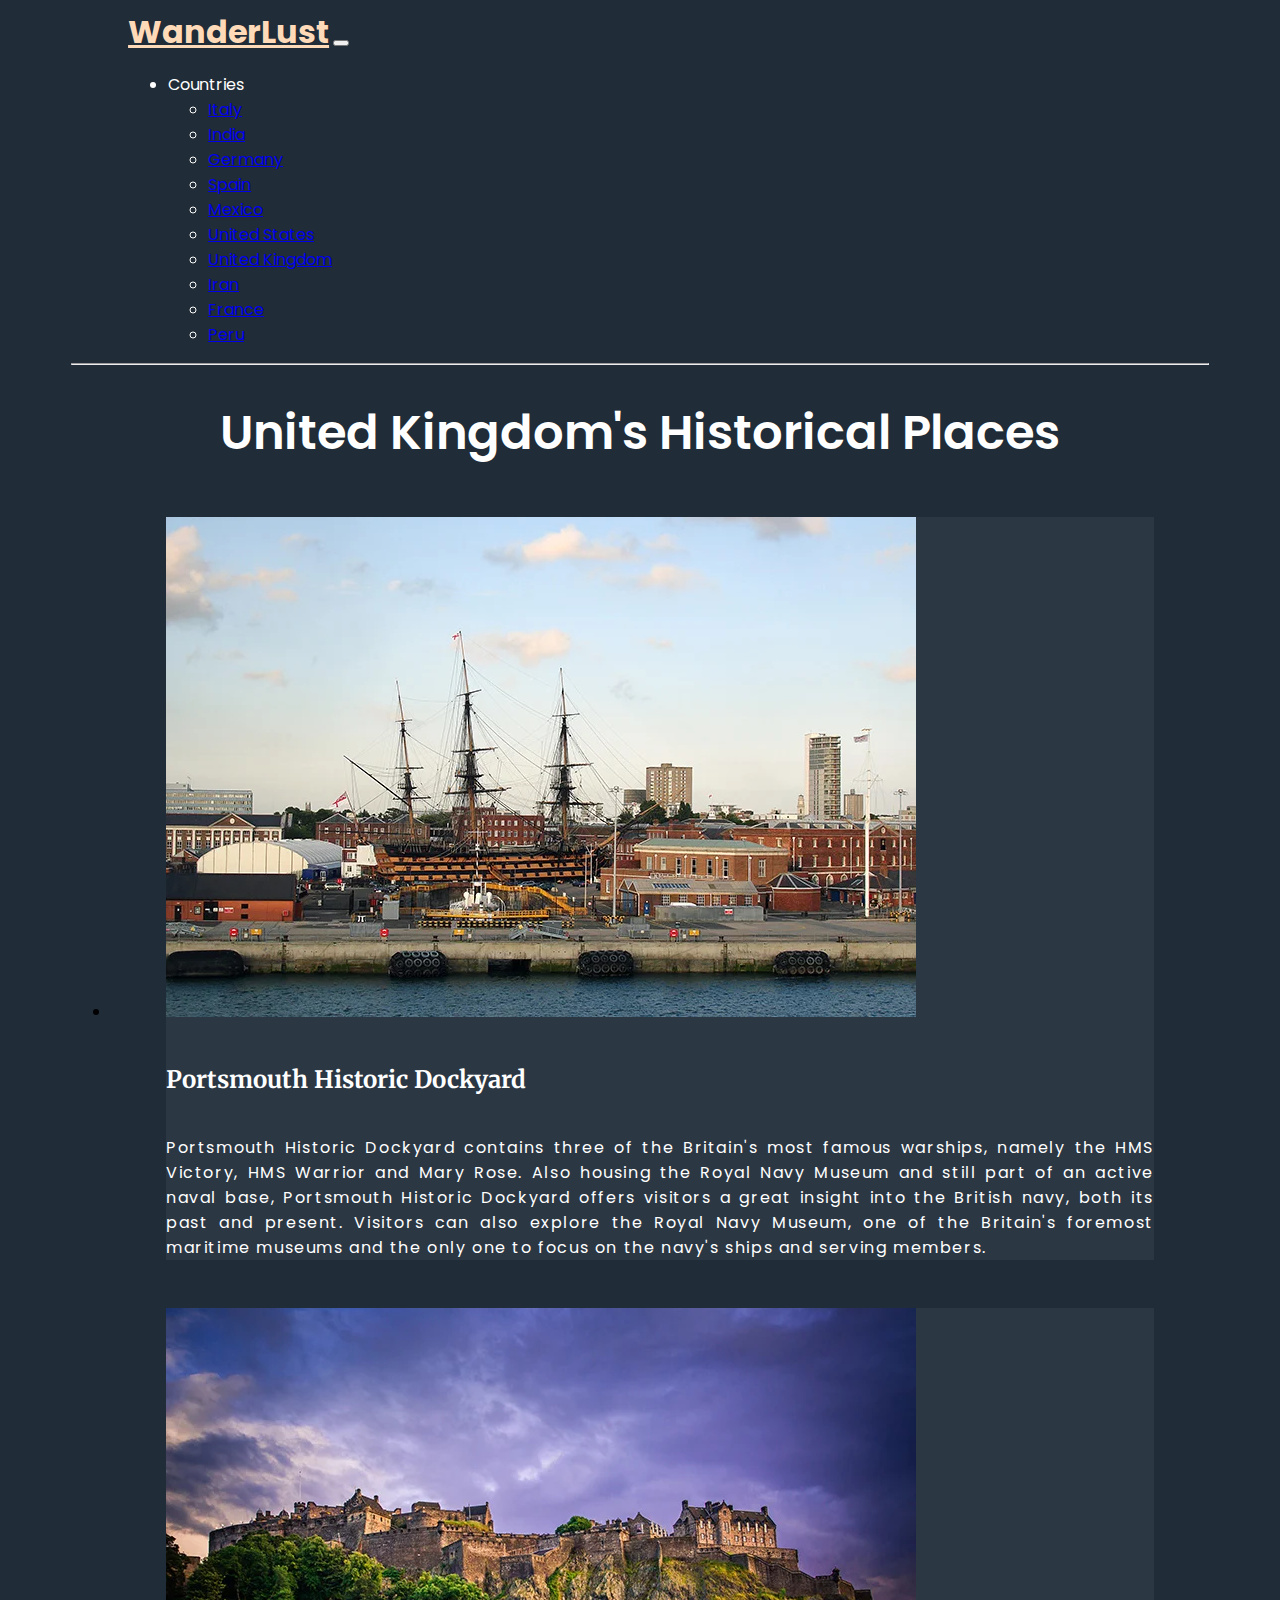
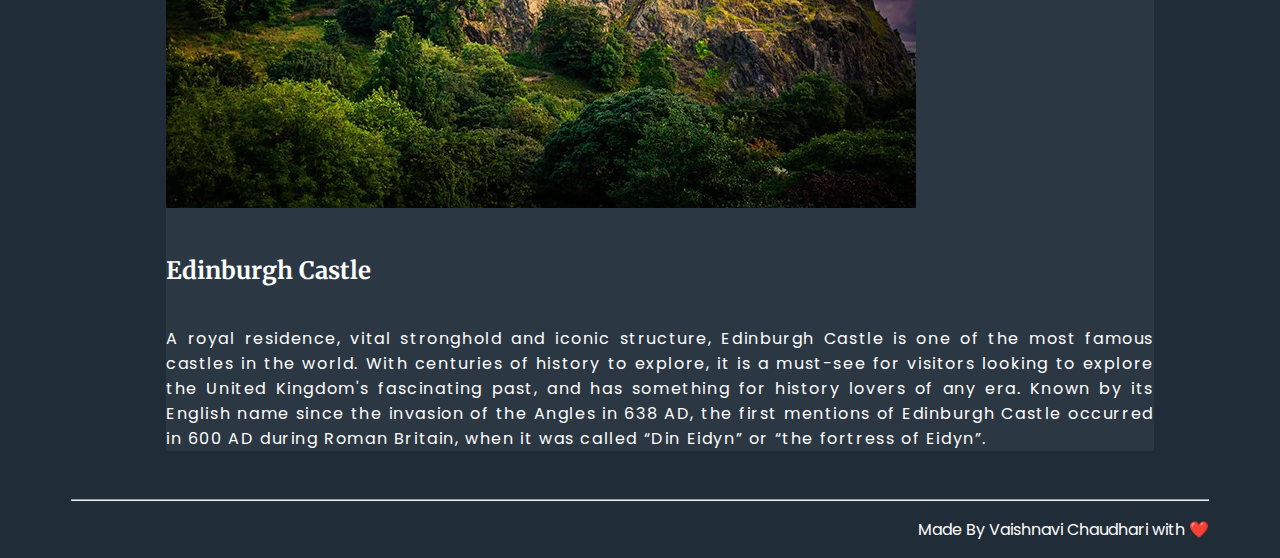
<file: uk.html>
<!DOCTYPE html>
<html lang="en">
  <head>
    <meta charset="UTF-8" />
    <meta http-equiv="X-UA-Compatible" content="IE=edge" />
    <meta name="viewport" content="width=device-width, initial-scale=1.0" />

    <link rel="preconnect" href="https://fonts.googleapis.com" />
    <link rel="preconnect" href="https://fonts.gstatic.com" crossorigin />
    <link
      href="https://fonts.googleapis.com/css2?family=Merriweather:ital,wght@0,700;1,700&family=Poppins:wght@400;600;700&display=swap"
      rel="stylesheet"
    />
    <link
      href="https://cdn.jsdelivr.net/npm/bootstrap@5.2.0/dist/css/bootstrap.min.css"
      rel="stylesheet"
      integrity="sha384-gH2yIJqKdNHPEq0n4Mqa/HGKIhSkIHeL5AyhkYV8i59U5AR6csBvApHHNl/vI1Bx"
      crossorigin="anonymous"
    />
    <link rel="stylesheet" href="index.css" />
    <title>United Kingdom</title>
  </head>
  <body style="background: rgb(32, 44, 55)">
    <div style="width: 90%; margin: 0 auto">
      <nav class="navbar navbar-expand-lg" style="width: 90%; margin: auto">
        <div class="container-fluid">
          <a
            class="navbar-brand"
            style="color: peachpuff; font-size: 2rem; font-weight: bold"
            href="./index.html"
            >WanderLust</a
          >
          <button
            class="navbar-toggler"
            type="button"
            data-bs-toggle="collapse"
            data-bs-target="#navbarNavDropdown"
            aria-controls="navbarNavDropdown"
            aria-expanded="false"
            aria-label="Toggle navigation"
          >
            <span class="navbar-toggler-icon"></span>
          </button>
          <div class="collapse navbar-collapse" id="navbarNavDropdown">
            <ul class="navbar-nav">
              <li class="nav-item dropdown">
                <a
                  class="nav-link dropdown-toggle"
                  role="button"
                  data-bs-toggle="dropdown"
                  aria-expanded="false"
                >
                  Countries
                </a>
                <ul class="dropdown-menu">
                  <li>
                    <a class="dropdown-item" href="./italy.html">Italy</a>
                  </li>
                  <li><a class="dropdown-item" href="india.html">India</a></li>
                  <li>
                    <a class="dropdown-item" href="./germany.html">Germany</a>
                  </li>
                  <li>
                    <a class="dropdown-item" href="./spain.html">Spain</a>
                  </li>
                  <li>
                    <a class="dropdown-item" href="./mexico.html">Mexico</a>
                  </li>
                  <li>
                    <a class="dropdown-item" href="./usa.html">United States</a>
                  </li>
                  <li>
                    <a class="dropdown-item" href="./uk.html">United Kingdom</a>
                  </li>
                  <li><a class="dropdown-item" href="./iran.html">Iran</a></li>
                  <li>
                    <a class="dropdown-item" href="./france.html">France</a>
                  </li>
                  <li><a class="dropdown-item" href="./peru.html">Peru</a></li>
                </ul>
              </li>
            </ul>
          </div>
        </div>
      </nav>
      <hr style="color: white" />
      <div class="flex"></div>
      <h1
        style="
          color: white;
          font-size: 3rem;
          text-align: center;
          font-weight: 600;
        "
      >
        United Kingdom's Historical Places
      </h1>

      <div>
        <ul>
          <li>
            <div
              class="card mb-3"
              style="
                max-width: 90%;
                margin: 3rem auto;
                background-color: rgb(43, 55, 67);
                color: white;
              "
            >
              <div class="row g-0">
                <div class="col-md-4">
                  <img
                    src="./images/Portsmouth-Historic-Dockyard.webp"
                    class="img-fluid rounded-start"
                    alt="..."
                  />
                </div>
                <div class="col-md-8">
                  <div class="card-body">
                    <h5
                      class="card-title country"
                      style="
                        font-size: 1.5rem;
                        font-family: 'Merriweather', serif;
                        font-weight: bold;
                      "
                    >
                    Portsmouth Historic Dockyard
                    </h5>
                    <p
                      class="card-text"
                      style="
                        margin-top: 10px;
                        letter-spacing: 0.1rem;
                        text-align: justify;
                      "
                    >
                    Portsmouth Historic Dockyard contains three of the Britain's most famous warships, namely the HMS Victory, HMS Warrior and Mary Rose. Also housing the Royal Navy Museum and still part of an active naval base, Portsmouth Historic Dockyard offers visitors a great insight into the British navy, both its past and present. Visitors can also explore the Royal Navy Museum, one of the Britain's foremost maritime museums and the only one to focus on the navy's ships and serving members.
                    </p>
                  </div>
                </div>
              </div>
            </div>
            <div
              class="card mb-3"
              style="
                max-width: 90%;
                margin: 3rem auto;
                background-color: rgb(43, 55, 67);
                color: white;
              "
            >
              <div class="row g-0">
                <div class="col-md-4">
                  <img
                    src="./images/Edinburgh-Castle.webp"
                    class="img-fluid rounded-start"
                    alt="..."
                  />
                </div>
                <div class="col-md-8">
                  <div class="card-body">
                    <h5
                      class="card-title country"
                      style="
                        font-size: 1.5rem;
                        font-family: 'Merriweather', serif;
                        font-weight: bold;
                      "
                    >
                    Edinburgh Castle
                    </h5>
                    <p
                      class="card-text"
                      style="
                        margin-top: 10px;
                        letter-spacing: 0.1rem;
                        text-align: justify;
                      "
                    >
                    A royal residence, vital stronghold and iconic structure, Edinburgh Castle is one of the most famous castles in the world. With centuries of history to explore, it is a must-see for visitors looking to explore the United Kingdom's fascinating past, and has something for history lovers of any era. Known by its English name since the invasion of the Angles in 638 AD, the first mentions of Edinburgh Castle occurred in 600 AD during Roman Britain, when it was called “Din Eidyn” or “the fortress of Eidyn”.
                    </p>
                  </div>
                </div>
              </div>
            </div>
          </li>
        </ul>
        <hr style="color: white" />
        <div
          class="footer"
          style="margin-top: 1.5rem; width: 100%; margin: 0 auto"
        >
          <p style="color: white; font-size: 1rem; text-align: right">
            Made By Vaishnavi Chaudhari with ❤️
          </p>
        </div>
      </div>
    </div>

    <script
      src="https://cdn.jsdelivr.net/npm/@popperjs/core@2.11.5/dist/umd/popper.min.js"
      integrity="sha384-Xe+8cL9oJa6tN/veChSP7q+mnSPaj5Bcu9mPX5F5xIGE0DVittaqT5lorf0EI7Vk"
      crossorigin="anonymous"
    ></script>
    <script
      src="https://cdn.jsdelivr.net/npm/bootstrap@5.2.0/dist/js/bootstrap.min.js"
      integrity="sha384-ODmDIVzN+pFdexxHEHFBQH3/9/vQ9uori45z4JjnFsRydbmQbmL5t1tQ0culUzyK"
      crossorigin="anonymous"
    ></script>
  </body>
</html>
</file>
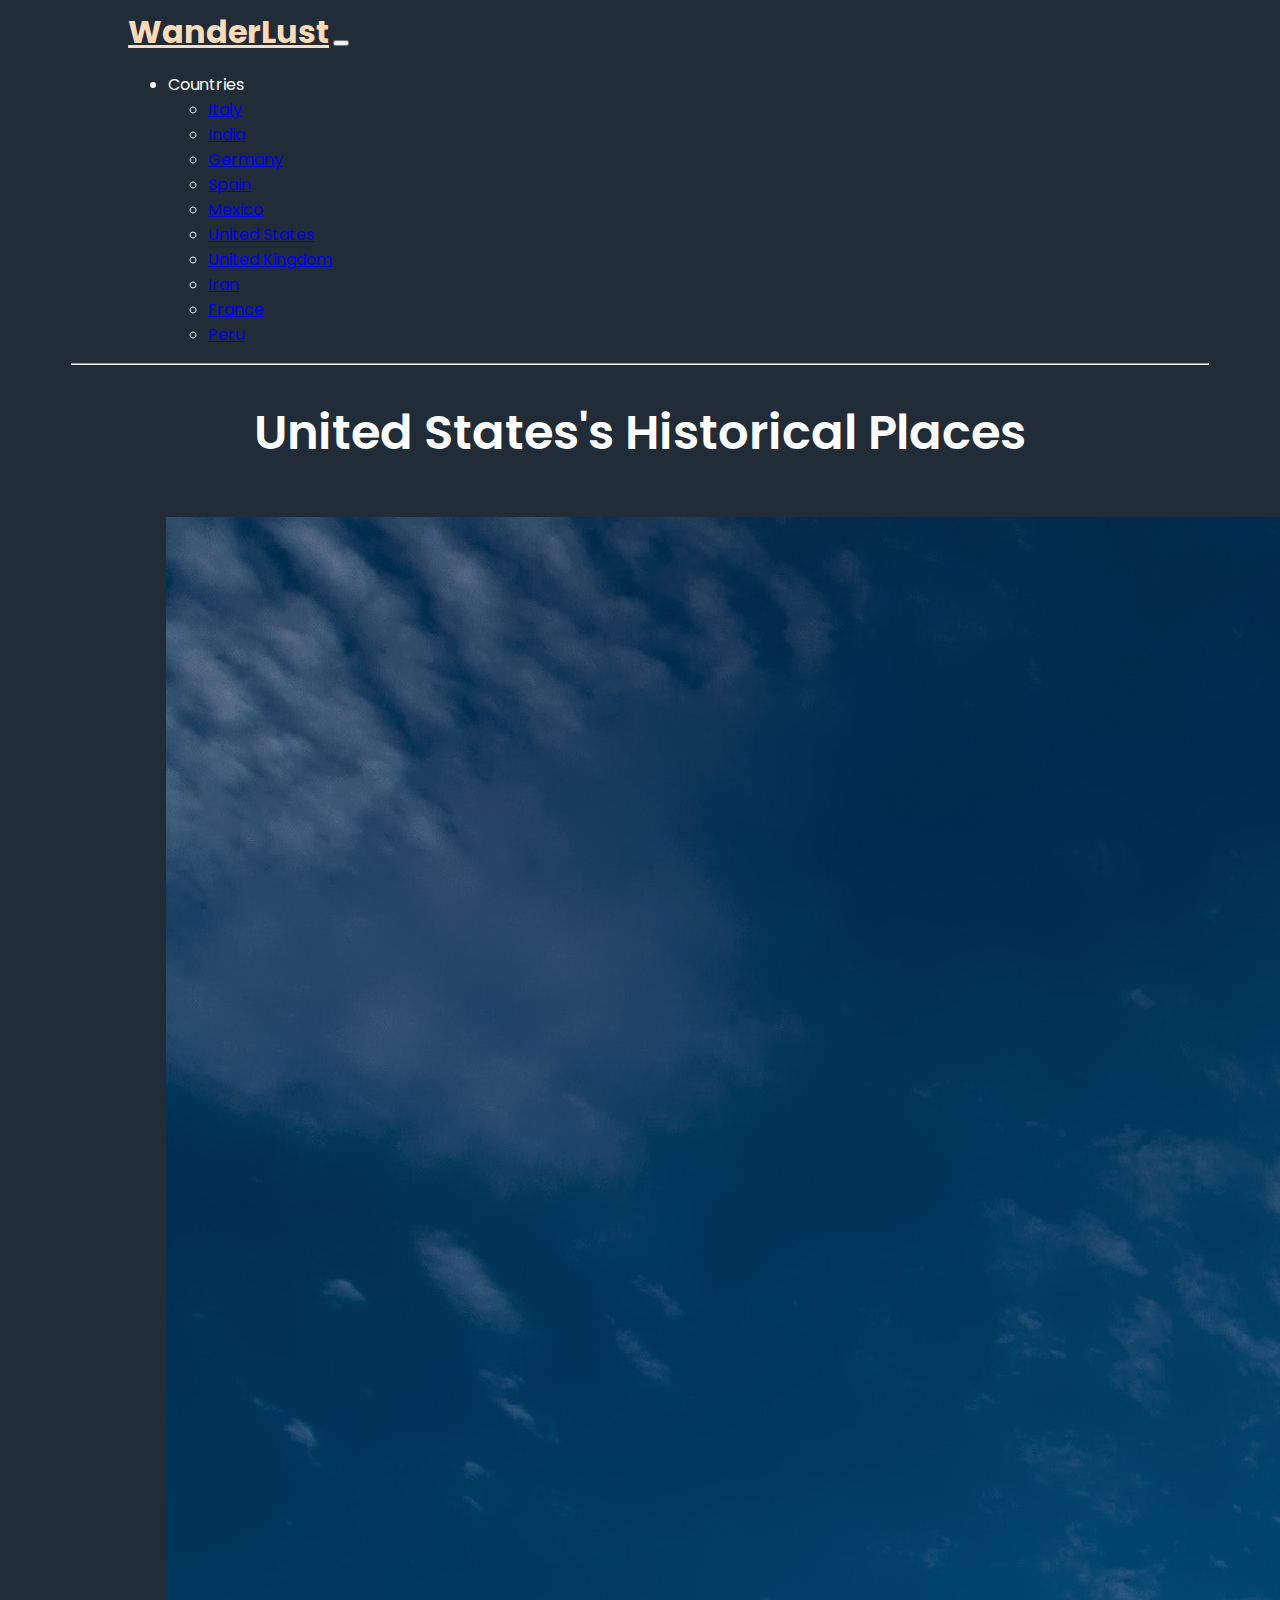
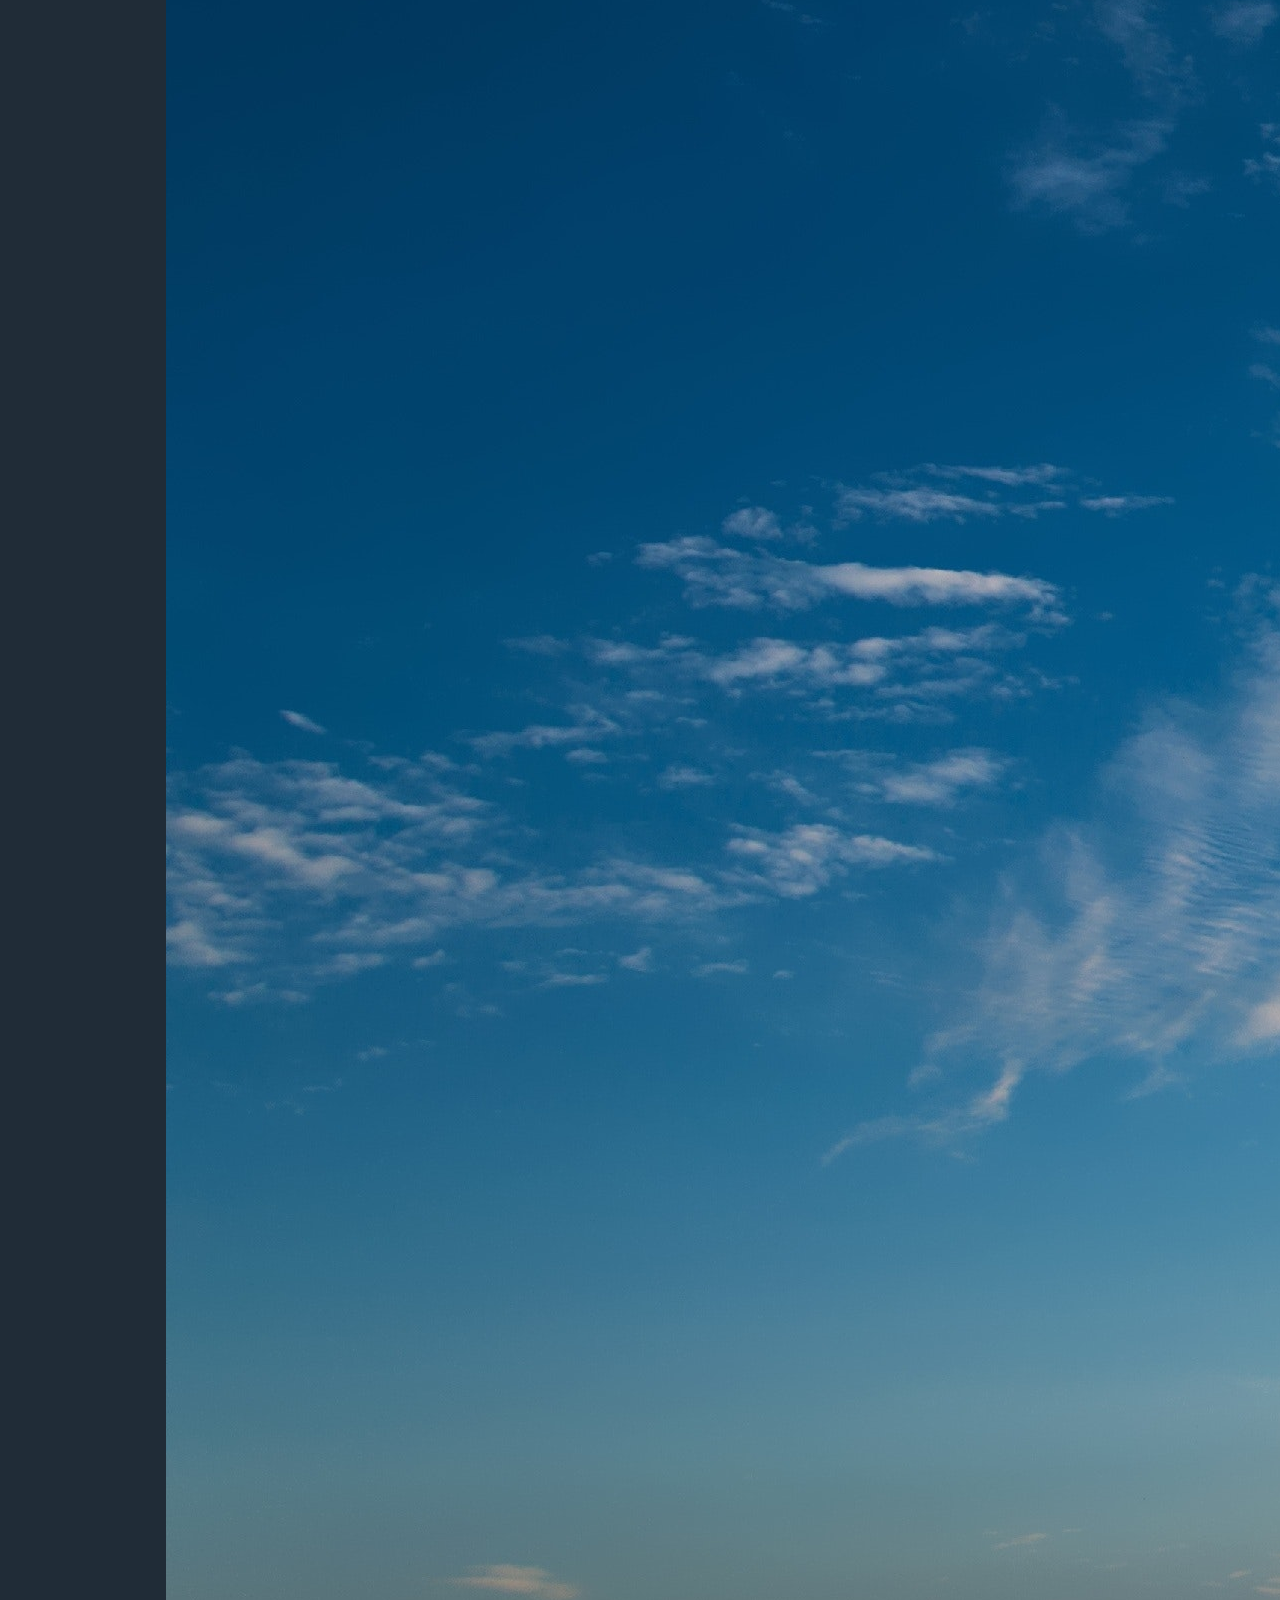
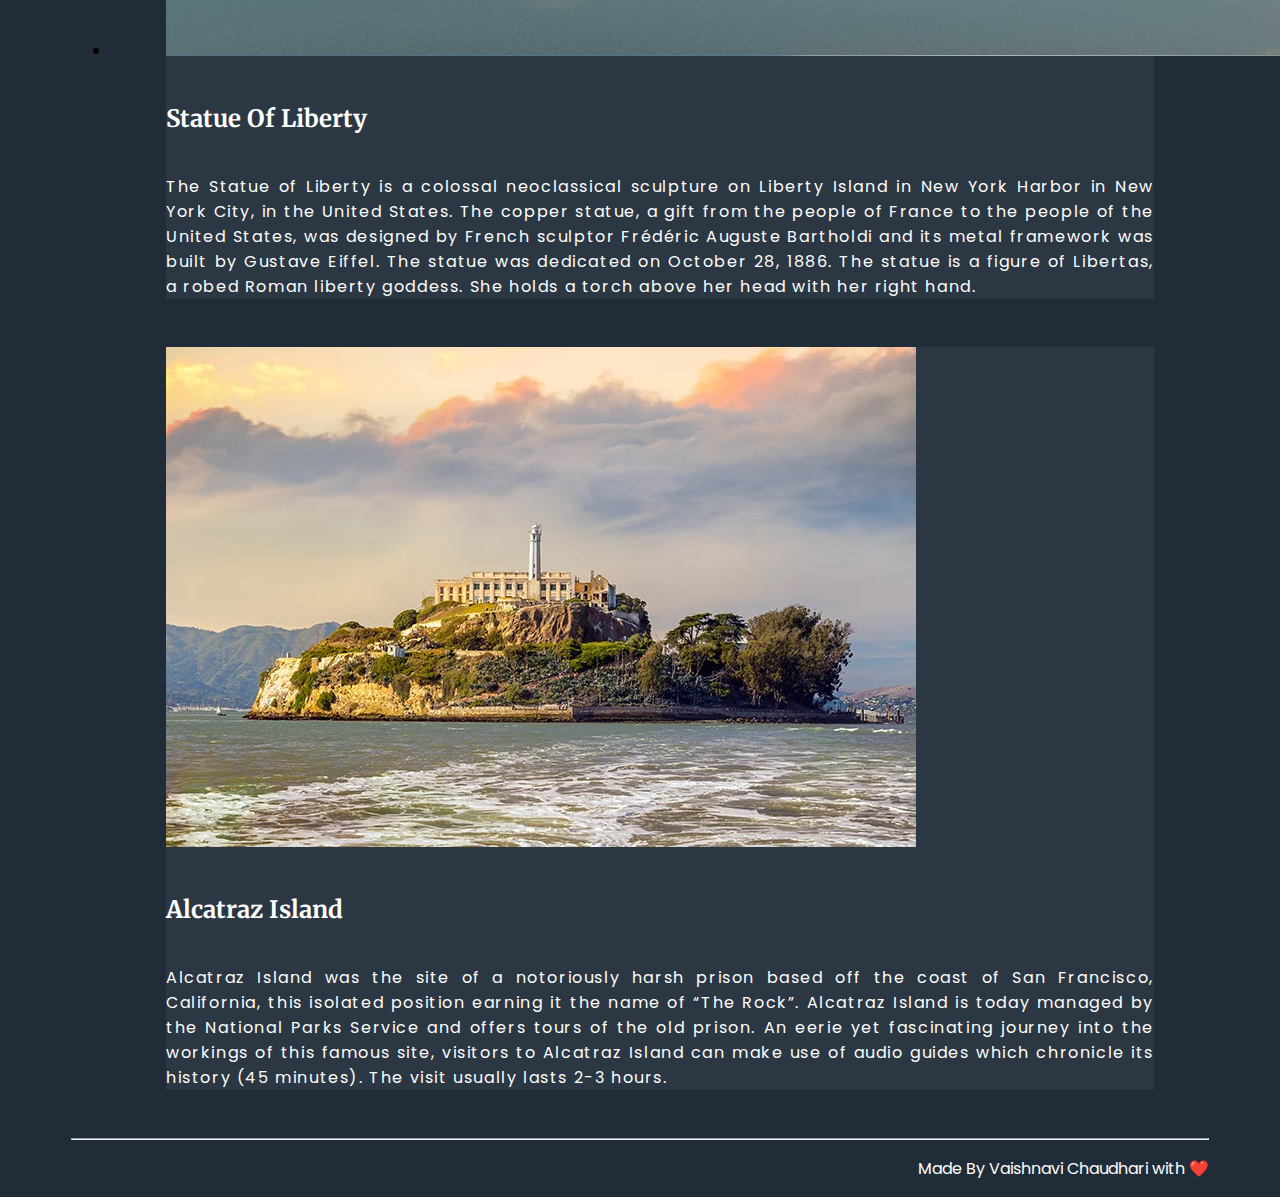
<file: usa.html>
<!DOCTYPE html>
<html lang="en">
  <head>
    <meta charset="UTF-8" />
    <meta http-equiv="X-UA-Compatible" content="IE=edge" />
    <meta name="viewport" content="width=device-width, initial-scale=1.0" />

    <link rel="preconnect" href="https://fonts.googleapis.com" />
    <link rel="preconnect" href="https://fonts.gstatic.com" crossorigin />
    <link
      href="https://fonts.googleapis.com/css2?family=Merriweather:ital,wght@0,700;1,700&family=Poppins:wght@400;600;700&display=swap"
      rel="stylesheet"
    />
    <link
      href="https://cdn.jsdelivr.net/npm/bootstrap@5.2.0/dist/css/bootstrap.min.css"
      rel="stylesheet"
      integrity="sha384-gH2yIJqKdNHPEq0n4Mqa/HGKIhSkIHeL5AyhkYV8i59U5AR6csBvApHHNl/vI1Bx"
      crossorigin="anonymous"
    />
    <link rel="stylesheet" href="index.css" />
    <title>United States</title>
  </head>
  <body style="background: rgb(32, 44, 55)">
    <div style="width: 90%; margin: 0 auto">
      <nav class="navbar navbar-expand-lg" style="width: 90%; margin: auto">
        <div class="container-fluid">
          <a
            class="navbar-brand"
            style="color: peachpuff; font-size: 2rem; font-weight: bold"
            href="./index.html"
            >WanderLust</a
          >
          <button
            class="navbar-toggler"
            type="button"
            data-bs-toggle="collapse"
            data-bs-target="#navbarNavDropdown"
            aria-controls="navbarNavDropdown"
            aria-expanded="false"
            aria-label="Toggle navigation"
          >
            <span class="navbar-toggler-icon"></span>
          </button>
          <div class="collapse navbar-collapse" id="navbarNavDropdown">
            <ul class="navbar-nav">
              <li class="nav-item dropdown">
                <a
                  class="nav-link dropdown-toggle"
                  role="button"
                  data-bs-toggle="dropdown"
                  aria-expanded="false"
                >
                  Countries
                </a>
                <ul class="dropdown-menu">
                  <li>
                    <a class="dropdown-item" href="./italy.html">Italy</a>
                  </li>
                  <li><a class="dropdown-item" href="india.html">India</a></li>
                  <li>
                    <a class="dropdown-item" href="./germany.html">Germany</a>
                  </li>
                  <li>
                    <a class="dropdown-item" href="./spain.html">Spain</a>
                  </li>
                  <li>
                    <a class="dropdown-item" href="./mexico.html">Mexico</a>
                  </li>
                  <li>
                    <a class="dropdown-item" href="./usa.html">United States</a>
                  </li>
                  <li>
                    <a class="dropdown-item" href="./uk.html">United Kingdom</a>
                  </li>
                  <li><a class="dropdown-item" href="./iran.html">Iran</a></li>
                  <li>
                    <a class="dropdown-item" href="./france.html">France</a>
                  </li>
                  <li><a class="dropdown-item" href="./peru.html">Peru</a></li>
                </ul>
              </li>
            </ul>
          </div>
        </div>
      </nav>
      <hr style="color: white" />
      <div class="flex"></div>
      <h1
        style="
          color: white;
          font-size: 3rem;
          text-align: center;
          font-weight: 600;
        "
      >
        United States's Historical Places
      </h1>

      <div>
        <ul>
          <li>
            <div
              class="card mb-3"
              style="
                max-width: 90%;
                margin: 3rem auto;
                background-color: rgb(43, 55, 67);
                color: white;
              "
            >
              <div class="row g-0">
                <div class="col-md-4">
                  <img
                    src="./images/statueofliberty.jpg"
                    class="img-fluid rounded-start"
                    alt="..."
                  />
                </div>
                <div class="col-md-8">
                  <div class="card-body">
                    <h5
                      class="card-title country"
                      style="
                        font-size: 1.5rem;
                        font-family: 'Merriweather', serif;
                        font-weight: bold;
                      "
                    >
                      Statue Of Liberty
                    </h5>
                    <p
                      class="card-text"
                      style="
                        margin-top: 10px;
                        letter-spacing: 0.1rem;
                        text-align: justify;
                      "
                    >
                    The Statue of Liberty is a colossal neoclassical sculpture on Liberty Island in New York Harbor in New York City, in the United States. The copper statue, a gift from the people of France to the people of the United States, was designed by French sculptor Frédéric Auguste Bartholdi and its metal framework was built by Gustave Eiffel. The statue was dedicated on October 28, 1886. The statue is a figure of Libertas, a robed Roman liberty goddess. She holds a torch above her head with her right hand.
                    </p>
                  </div>
                </div>
              </div>
            </div>
            <div
              class="card mb-3"
              style="
                max-width: 90%;
                margin: 3rem auto;
                background-color: rgb(43, 55, 67);
                color: white;
              "
            >
              <div class="row g-0">
                <div class="col-md-4">
                  <img
                    src="./images/AlcatrazIsland.webp"
                    class="img-fluid rounded-start"
                    alt="..."
                  />
                </div>
                <div class="col-md-8">
                  <div class="card-body">
                    <h5
                      class="card-title country"
                      style="
                        font-size: 1.5rem;
                        font-family: 'Merriweather', serif;
                        font-weight: bold;
                      "
                    >
                    Alcatraz Island
                    </h5>
                    <p
                      class="card-text"
                      style="
                        margin-top: 10px;
                        letter-spacing: 0.1rem;
                        text-align: justify;
                      "
                    >
                    Alcatraz Island was the site of a notoriously harsh prison based off the coast of San Francisco, California, this isolated position earning it the name of “The Rock”. Alcatraz Island is today managed by the National Parks Service and offers tours of the old prison. An eerie yet fascinating journey into the workings of this famous site, visitors to Alcatraz Island can make use of audio guides which chronicle its history (45 minutes). The visit usually lasts 2-3 hours.
                    </p>
                  </div>
                </div>
              </div>
            </div>
          </li>
        </ul>
        <hr style="color: white" />
        <div
          class="footer"
          style="margin-top: 1.5rem; width: 100%; margin: 0 auto"
        >
          <p style="color: white; font-size: 1rem; text-align: right">
            Made By Vaishnavi Chaudhari with ❤️
          </p>
        </div>
      </div>
    </div>

    <script
      src="https://cdn.jsdelivr.net/npm/@popperjs/core@2.11.5/dist/umd/popper.min.js"
      integrity="sha384-Xe+8cL9oJa6tN/veChSP7q+mnSPaj5Bcu9mPX5F5xIGE0DVittaqT5lorf0EI7Vk"
      crossorigin="anonymous"
    ></script>
    <script
      src="https://cdn.jsdelivr.net/npm/bootstrap@5.2.0/dist/js/bootstrap.min.js"
      integrity="sha384-ODmDIVzN+pFdexxHEHFBQH3/9/vQ9uori45z4JjnFsRydbmQbmL5t1tQ0culUzyK"
      crossorigin="anonymous"
    ></script>
  </body>
</html>
</file>
<file: index.css>
*{
  font-family: 'Poppins', sans-serif;
}

.title1 {
  text-align: center;
  font-size: 3rem;
  font-weight: bold;
  color: white;
}


.hero {
    background-image: linear-gradient(rgba(0, 0, 0, 0.6), rgba(0, 0, 0, 0.7)),
    url(../images/bg1.jpeg);
  height: 100vh;
  background-size: cover;
  background-position: center;
  text-align: center;
  width: 100%;
}
.heading{
    padding: 18%;
    top: 50;
    left: 50;
}
.transition1 {
  background-color: pink;
  color: black;
  text-decoration: none;
  font-size: 1.2rem;
  margin-top: 1rem;
  display: inline-block;
  border-radius: 10px;
  padding: 6px 10px;
  /* box-shadow: 4px 4px 2px black; */
  opacity: 0.7;
}

.transition1:hover {
  opacity: 1;
  color: black;
  background-color: pink;
}

.navbar{
  color: white !important;
}

.navbar-collapse{
  flex-grow:unset;
}

.nav-link{
  color: white !important;
}

.nav-link:hover{
  color: peachpuff !important;
}

#card-section{
  width: 90%;
  margin: 0 auto;
}
</file>
